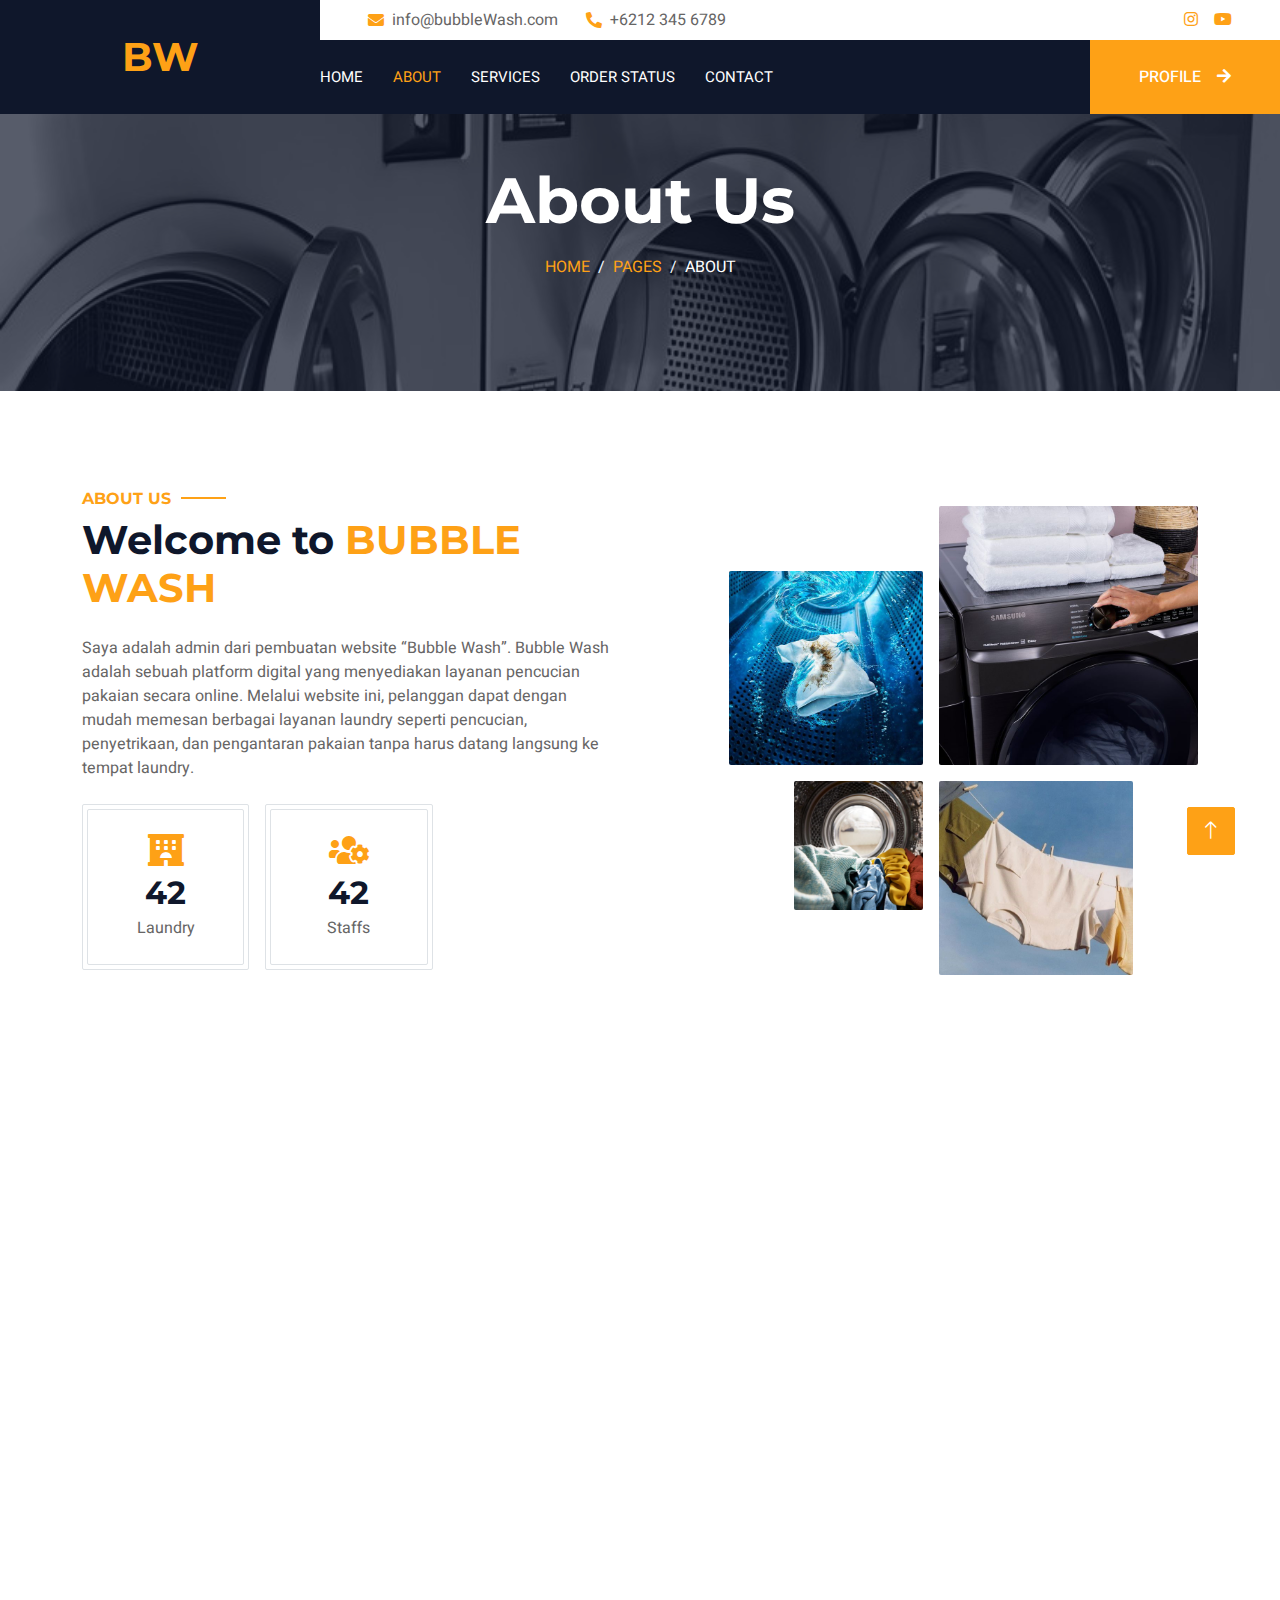
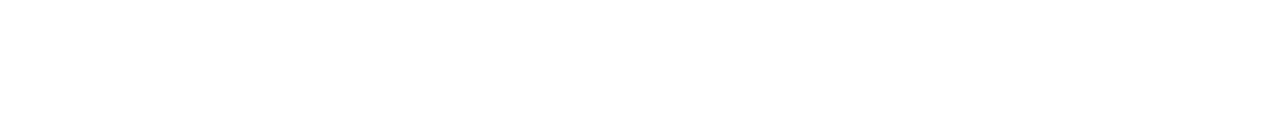
<file: about.html>
<!DOCTYPE html>
<html lang="en">

<head>
    <meta charset="utf-8">
    <title>Bubble Wash</title>
    <meta content="width=device-width, initial-scale=1.0" name="viewport">
    <meta content="" name="keywords">
    <meta content="" name="description">

    <!-- Favicon -->
    <link href="img/favicon.ico" rel="icon">

    <!-- Google Web Fonts -->
    <link rel="preconnect" href="https://fonts.googleapis.com">
    <link rel="preconnect" href="https://fonts.gstatic.com" crossorigin>
    <link href="https://fonts.googleapis.com/css2?family=Heebo:wght@400;500;600;700&family=Montserrat:wght@400;500;600;700&display=swap" rel="stylesheet">  

    <!-- Icon Font Stylesheet -->
    <link href="https://cdnjs.cloudflare.com/ajax/libs/font-awesome/5.10.0/css/all.min.css" rel="stylesheet">
    <link href="https://cdn.jsdelivr.net/npm/bootstrap-icons@1.4.1/font/bootstrap-icons.css" rel="stylesheet">

    <!-- Libraries Stylesheet -->
    <link href="lib/animate/animate.min.css" rel="stylesheet">
    <link href="lib/owlcarousel/assets/owl.carousel.min.css" rel="stylesheet">
    <link href="lib/tempusdominus/css/tempusdominus-bootstrap-4.min.css" rel="stylesheet" />

    <!-- Customized Bootstrap Stylesheet -->
    <link href="css/bootstrap.min.css" rel="stylesheet">

    <!-- Template Stylesheet -->
    <link href="css/style.css" rel="stylesheet">
</head>

<body>
    <div class="container-xxl bg-white p-0">
        <!-- Spinner Start -->
        <div id="spinner" class="show bg-white position-fixed translate-middle w-100 vh-100 top-50 start-50 d-flex align-items-center justify-content-center">
            <div class="spinner-border text-primary" style="width: 3rem; height: 3rem;" role="status">
                <span class="sr-only">Loading...</span>
            </div>
        </div>
        <!-- Spinner End -->

       <!-- Header Start -->
       <div class="container-fluid bg-dark px-0">
        <div class="row gx-0">
            <div class="col-lg-3 bg-dark d-none d-lg-block">
                <a href="index.html" class="navbar-brand w-100 h-100 m-0 p-0 d-flex align-items-center justify-content-center">
                    <h1 class="m-0 text-primary text-uppercase">BW</h1>
                </a>
            </div>
            <div class="col-lg-9">
                <div class="row gx-0 bg-white d-none d-lg-flex">
                    <div class="col-lg-7 px-5 text-start">
                        <div class="h-100 d-inline-flex align-items-center py-2 me-4">
                            <i class="fa fa-envelope text-primary me-2"></i>
                            <p class="mb-0">info@bubbleWash.com</p>
                        </div>
                        <div class="h-100 d-inline-flex align-items-center py-2">
                            <i class="fa fa-phone-alt text-primary me-2"></i>
                            <p class="mb-0">+6212 345 6789</p>
                        </div>
                    </div>
                    <div class="col-lg-5 px-5 text-end">
                        <div class="d-inline-flex align-items-center py-2">
                            <!-- <a class="me-3" href=""><i class="fab fa-facebook-f"></i></a>
                            <a class="me-3" href=""><i class="fab fa-twitter"></i></a>
                            <a class="me-3" href=""><i class="fab fa-linkedin-in"></i></a> -->
                            <a class="me-3" href=""><i class="fab fa-instagram"></i></a>
                            <a class="" href=""><i class="fab fa-youtube"></i></a>
                        </div>
                    </div>
                </div>
                <nav class="navbar navbar-expand-lg bg-dark navbar-dark p-3 p-lg-0">
                    <a href="index.html" class="navbar-brand d-block d-lg-none">
                        <h1 class="m-0 text-primary text-uppercase">Bubble Wash</h1>
                    </a>
                    <button type="button" class="navbar-toggler" data-bs-toggle="collapse" data-bs-target="#navbarCollapse">
                        <span class="navbar-toggler-icon"></span>
                    </button>
                    <div class="collapse navbar-collapse justify-content-between" id="navbarCollapse">
                        <div class="navbar-nav mr-auto py-0">
                            <a href="index.html" class="nav-item nav-link">Home</a>
                            <a href="about.html" class="nav-item nav-link active">About</a>
                            <!-- <a href="service.html" class="nav-item nav-link">Services</a> -->
                            <a href="room.html" class="nav-item nav-link">Services</a>
                            <a href="status.html" class="nav-item nav-link">Order Status</a>
                            <!-- <div class="nav-item dropdown">
                                <a href="#" class="nav-link dropdown-toggle" data-bs-toggle="dropdown">Pages</a>
                                <div class="dropdown-menu rounded-0 m-0">
                                    <a href="booking.html" class="dropdown-item">Booking</a>
                                    <a href="status.html" class="dropdown-item">Order Status</a>
                                </div>
                            </div> -->
                            <a href="contact.html" class="nav-item nav-link">Contact</a>
                        </div>
                        <a href="https://htmlcodex.com/hotel-html-template-pro" class="btn btn-primary rounded-0 py-4 px-md-5 d-none d-lg-block">Profile<i class="fa fa-arrow-right ms-3"></i></a>
                    </div>
                </nav>
            </div>
        </div>
    </div>
    <!-- Header End -->


        <!-- Page Header Start -->
        <div class="container-fluid page-header mb-5 p-0" style="background-image: url(img/carousel-2.jpeg);">
            <div class="container-fluid page-header-inner py-5">
                <div class="container text-center pb-5">
                    <h1 class="display-3 text-white mb-3 animated slideInDown">About Us</h1>
                    <nav aria-label="breadcrumb">
                        <ol class="breadcrumb justify-content-center text-uppercase">
                            <li class="breadcrumb-item"><a href="#">Home</a></li>
                            <li class="breadcrumb-item"><a href="#">Pages</a></li>
                            <li class="breadcrumb-item text-white active" aria-current="page">About</li>
                        </ol>
                    </nav>
                </div>
            </div>
        </div>
        <!-- Page Header End -->


        <!-- Booking Start -->
        <!-- <div class="container-fluid booking pb-5 wow fadeIn" data-wow-delay="0.1s">
            <div class="container">
                <div class="bg-white shadow" style="padding: 35px;">
                    <div class="row g-2">
                        <div class="col-md-10">
                            <div class="row g-2">
                                <div class="col-md-3">
                                    <div class="date" id="date1" data-target-input="nearest">
                                        <input type="text" class="form-control datetimepicker-input"
                                            placeholder="Check in" data-target="#date1" data-toggle="datetimepicker" />
                                    </div>
                                </div>
                                <div class="col-md-3">
                                    <div class="date" id="date2" data-target-input="nearest">
                                        <input type="text" class="form-control datetimepicker-input" placeholder="Check out" data-target="#date2" data-toggle="datetimepicker"/>
                                    </div>
                                </div>
                                <div class="col-md-3">
                                    <select class="form-select">
                                        <option selected>Adult</option>
                                        <option value="1">Adult 1</option>
                                        <option value="2">Adult 2</option>
                                        <option value="3">Adult 3</option>
                                    </select>
                                </div>
                                <div class="col-md-3">
                                    <select class="form-select">
                                        <option selected>Child</option>
                                        <option value="1">Child 1</option>
                                        <option value="2">Child 2</option>
                                        <option value="3">Child 3</option>
                                    </select>
                                </div>
                            </div>
                        </div>
                        <div class="col-md-2">
                            <button class="btn btn-primary w-100">Submit</button>
                        </div>
                    </div>
                </div>
            </div>
        </div> -->
        <!-- Booking End -->


        <!-- About Start -->
        <div class="container-xxl py-5">
            <div class="container">
                <div class="row g-5 align-items-center">
                    <div class="col-lg-6">
                        <h6 class="section-title text-start text-primary text-uppercase">About Us</h6>
                        <h1 class="mb-4">Welcome to <span class="text-primary text-uppercase">Bubble Wash</span></h1>
                        <p class="mb-4">Saya adalah admin dari pembuatan website “Bubble Wash”. 
                            Bubble Wash adalah sebuah platform digital yang menyediakan layanan pencucian pakaian secara online. 
                            Melalui website ini, pelanggan dapat dengan mudah memesan berbagai layanan laundry seperti 
                            pencucian, penyetrikaan, dan pengantaran pakaian tanpa harus datang langsung ke tempat laundry.</p>
                        <div class="row g-3 pb-4">
                            <div class="col-sm-4 wow fadeIn" data-wow-delay="0.1s">
                                <div class="border rounded p-1">
                                    <div class="border rounded text-center p-4">
                                        <i class="fa fa-hotel fa-2x text-primary mb-2"></i>
                                        <h2 class="mb-1" data-toggle="counter-up">123</h2>
                                        <p class="mb-0">Laundry</p>
                                    </div>
                                </div>
                            </div>
                            <div class="col-sm-4 wow fadeIn" data-wow-delay="0.3s">
                                <div class="border rounded p-1">
                                    <div class="border rounded text-center p-4">
                                        <i class="fa fa-users-cog fa-2x text-primary mb-2"></i>
                                        <h2 class="mb-1" data-toggle="counter-up">123</h2>
                                        <p class="mb-0">Staffs</p>
                                    </div>
                                </div>
                            </div>
                            <!-- <div class="col-sm-4 wow fadeIn" data-wow-delay="0.5s">
                                <div class="border rounded p-1">
                                    <div class="border rounded text-center p-4">
                                        <i class="fa fa-users fa-2x text-primary mb-2"></i>
                                        <h2 class="mb-1" data-toggle="counter-up">1234</h2>
                                        <p class="mb-0">Clients</p>
                                    </div>
                                </div>
                            </div> -->
                        </div>
                        <!-- <a class="btn btn-primary py-3 px-5 mt-2" href="">Explore More</a> -->
                    </div>
                    <div class="col-lg-6">
                        <div class="row g-3">
                            <div class="col-6 text-end">
                                <img class="img-fluid rounded w-75 wow zoomIn" data-wow-delay="0.1s" src="img/about-1.jpeg" style="margin-top: 25%;">
                            </div>
                            <div class="col-6 text-start">
                                <img class="img-fluid rounded w-100 wow zoomIn" data-wow-delay="0.3s" src="img/about-3.jpeg">
                            </div>
                            <div class="col-6 text-end">
                                <img class="img-fluid rounded w-50 wow zoomIn" data-wow-delay="0.5s" src="img/about-2.jpeg">
                            </div>
                            <div class="col-6 text-start">
                                <img class="img-fluid rounded w-75 wow zoomIn" data-wow-delay="0.7s" src="img/about-4.jpeg">
                            </div>
                        </div>
                    </div>
                </div>
            </div>
        </div>
        <!-- About End -->


        <!-- Team Start -->
        <!-- <div class="container-xxl py-5">
            <div class="container">
                <div class="text-center wow fadeInUp" data-wow-delay="0.1s">
                    <h6 class="section-title text-center text-primary text-uppercase">Our Team</h6>
                    <h1 class="mb-5">Explore Our <span class="text-primary text-uppercase">Staffs</span></h1>
                </div>
                <div class="row g-4">
                    <div class="col-lg-3 col-md-6 wow fadeInUp" data-wow-delay="0.1s">
                        <div class="rounded shadow overflow-hidden">
                            <div class="position-relative">
                                <img class="img-fluid" src="img/team-1.jpg" alt="">
                                <div class="position-absolute start-50 top-100 translate-middle d-flex align-items-center">
                                    <a class="btn btn-square btn-primary mx-1" href=""><i class="fab fa-facebook-f"></i></a>
                                    <a class="btn btn-square btn-primary mx-1" href=""><i class="fab fa-twitter"></i></a>
                                    <a class="btn btn-square btn-primary mx-1" href=""><i class="fab fa-instagram"></i></a>
                                </div>
                            </div>
                            <div class="text-center p-4 mt-3">
                                <h5 class="fw-bold mb-0">Full Name</h5>
                                <small>Designation</small>
                            </div>
                        </div>
                    </div>
                    <div class="col-lg-3 col-md-6 wow fadeInUp" data-wow-delay="0.3s">
                        <div class="rounded shadow overflow-hidden">
                            <div class="position-relative">
                                <img class="img-fluid" src="img/team-2.jpg" alt="">
                                <div class="position-absolute start-50 top-100 translate-middle d-flex align-items-center">
                                    <a class="btn btn-square btn-primary mx-1" href=""><i class="fab fa-facebook-f"></i></a>
                                    <a class="btn btn-square btn-primary mx-1" href=""><i class="fab fa-twitter"></i></a>
                                    <a class="btn btn-square btn-primary mx-1" href=""><i class="fab fa-instagram"></i></a>
                                </div>
                            </div>
                            <div class="text-center p-4 mt-3">
                                <h5 class="fw-bold mb-0">Full Name</h5>
                                <small>Designation</small>
                            </div>
                        </div>
                    </div>
                    <div class="col-lg-3 col-md-6 wow fadeInUp" data-wow-delay="0.5s">
                        <div class="rounded shadow overflow-hidden">
                            <div class="position-relative">
                                <img class="img-fluid" src="img/team-3.jpg" alt="">
                                <div class="position-absolute start-50 top-100 translate-middle d-flex align-items-center">
                                    <a class="btn btn-square btn-primary mx-1" href=""><i class="fab fa-facebook-f"></i></a>
                                    <a class="btn btn-square btn-primary mx-1" href=""><i class="fab fa-twitter"></i></a>
                                    <a class="btn btn-square btn-primary mx-1" href=""><i class="fab fa-instagram"></i></a>
                                </div>
                            </div>
                            <div class="text-center p-4 mt-3">
                                <h5 class="fw-bold mb-0">Full Name</h5>
                                <small>Designation</small>
                            </div>
                        </div>
                    </div>
                    <div class="col-lg-3 col-md-6 wow fadeInUp" data-wow-delay="0.7s">
                        <div class="rounded shadow overflow-hidden">
                            <div class="position-relative">
                                <img class="img-fluid" src="img/team-4.jpg" alt="">
                                <div class="position-absolute start-50 top-100 translate-middle d-flex align-items-center">
                                    <a class="btn btn-square btn-primary mx-1" href=""><i class="fab fa-facebook-f"></i></a>
                                    <a class="btn btn-square btn-primary mx-1" href=""><i class="fab fa-twitter"></i></a>
                                    <a class="btn btn-square btn-primary mx-1" href=""><i class="fab fa-instagram"></i></a>
                                </div>
                            </div>
                            <div class="text-center p-4 mt-3">
                                <h5 class="fw-bold mb-0">Full Name</h5>
                                <small>Designation</small>
                            </div>
                        </div>
                    </div>
                </div>
            </div>
        </div> -->
        <!-- Team End -->


        <!-- Newsletter Start -->
        <div class="container newsletter mt-5 wow fadeIn" data-wow-delay="0.1s">
            <div class="row justify-content-center">
                <div class="col-lg-10 border rounded p-1">
                    <div class="border rounded text-center p-1">
                        <div class="bg-white rounded text-center p-5">
                            <h4 class="mb-4">Subscribe Our <span class="text-primary text-uppercase">Newsletter</span></h4>
                            <div class="position-relative mx-auto" style="max-width: 400px;">
                                <input class="form-control w-100 py-3 ps-4 pe-5" type="text" placeholder="Enter your email">
                                <button type="button" class="btn btn-primary py-2 px-3 position-absolute top-0 end-0 mt-2 me-2">Submit</button>
                            </div>
                        </div>
                    </div>
                </div>
            </div>
        </div>
        <!-- Newsletter Start -->
        

        <!-- Footer Start -->
        <div class="container-fluid bg-dark text-light footer wow fadeIn" data-wow-delay="0.1s">
            <div class="container pb-5">
                <div class="row g-5">
                    <div class="col-md-6 col-lg-4">
                        <div class="bg-primary rounded p-4">
                            <a href="index.html"><h1 class="text-white text-uppercase mb-3">Laundry</h1></a>
                            <p class="text-white mb-0">
								Website ini menyediakan berbagai layanan mengenai layanan laundry serta layanan penjemputan dan pengantaran
							</p>
                        </div>
                    </div>
                    <div class="col-md-6 col-lg-3">
                        <h6 class="section-title text-start text-primary text-uppercase mb-4">Contact</h6>
                        <p class="mb-2"><i class="fa fa-map-marker-alt me-3"></i>123 Street, Malang, Indonesia</p>
                        <p class="mb-2"><i class="fa fa-phone-alt me-3"></i>+012 345 67890</p>
                        <p class="mb-2"><i class="fa fa-envelope me-3"></i>info@bubblewash.com</p>
                        <div class="d-flex pt-2">
                            <a class="btn btn-outline-light btn-social" href=""><i class="fab fa-twitter"></i></a>
                            <a class="btn btn-outline-light btn-social" href=""><i class="fab fa-facebook-f"></i></a>
                            <a class="btn btn-outline-light btn-social" href=""><i class="fab fa-youtube"></i></a>
                            <a class="btn btn-outline-light btn-social" href=""><i class="fab fa-linkedin-in"></i></a>
                        </div>
                    </div>
                    <div class="col-lg-5 col-md-12">
                        <div class="row gy-5 g-4">
                            <div class="col-md-6">
                                <h6 class="section-title text-start text-primary text-uppercase mb-4">Company</h6>
                                <a class="btn btn-link" href="about.html">About Us</a>
                                <a class="btn btn-link" href="room.html">Services</a>
                                <a class="btn btn-link" href="booking.html">Booking</a>
                                <a class="btn btn-link" href="status.html">Order Status</a>
                            </div>
                            <div class="col-md-6">
                                <h6 class="section-title text-start text-primary text-uppercase mb-4">Services</h6>
                                <a class="btn btn-link" href="service.html">Cuci Basah</a>
                                <a class="btn btn-link" href="service.html">Cuci Kering</a>
                                <a class="btn btn-link" href="service.html">Setrika Saja</a>
                                <a class="btn btn-link" href="service.html">Cuci Kering Stika</a>
                                <a class="btn btn-link" href="service.html">Dry Cleaning</a>
                                <a class="btn btn-link" href="service.html">Karpet</a>
                            </div>
                        </div>
                    </div>
                </div>
            </div>
            <div class="container">
                <div class="copyright">
                    <div class="row">
                        <div class="col-md-6 text-center text-md-start mb-3 mb-md-0">
                            &copy; <a class="border-bottom" href="#">Your Site Name</a>, All Right Reserved. 
							
							<!--/*** This template is free as long as you keep the footer author’s credit link/attribution link/backlink. If you'd like to use the template without the footer author’s credit link/attribution link/backlink, you can purchase the Credit Removal License from "https://htmlcodex.com/credit-removal". Thank you for your support. ***/-->
							Designed By <a class="border-bottom" href="https://htmlcodex.com">HTML Codex</a>
                        </div>
                        <div class="col-md-6 text-center text-md-end">
                            <div class="footer-menu">
                                <a href="">Home</a>
                                <a href="">Cookies</a>
                                <a href="">Help</a>
                                <a href="">FQAs</a>
                            </div>
                        </div>
                    </div>
                </div>
            </div>
        </div>
        <!-- Footer End -->


        <!-- Back to Top -->
        <a href="#" class="btn btn-lg btn-primary btn-lg-square back-to-top"><i class="bi bi-arrow-up"></i></a>
    </div>

    <!-- JavaScript Libraries -->
    <script src="https://code.jquery.com/jquery-3.4.1.min.js"></script>
    <script src="https://cdn.jsdelivr.net/npm/bootstrap@5.0.0/dist/js/bootstrap.bundle.min.js"></script>
    <script src="lib/wow/wow.min.js"></script>
    <script src="lib/easing/easing.min.js"></script>
    <script src="lib/waypoints/waypoints.min.js"></script>
    <script src="lib/counterup/counterup.min.js"></script>
    <script src="lib/owlcarousel/owl.carousel.min.js"></script>
    <script src="lib/tempusdominus/js/moment.min.js"></script>
    <script src="lib/tempusdominus/js/moment-timezone.min.js"></script>
    <script src="lib/tempusdominus/js/tempusdominus-bootstrap-4.min.js"></script>

    <!-- Template Javascript -->
    <script src="js/main.js"></script>
</body>

</html>
</file>
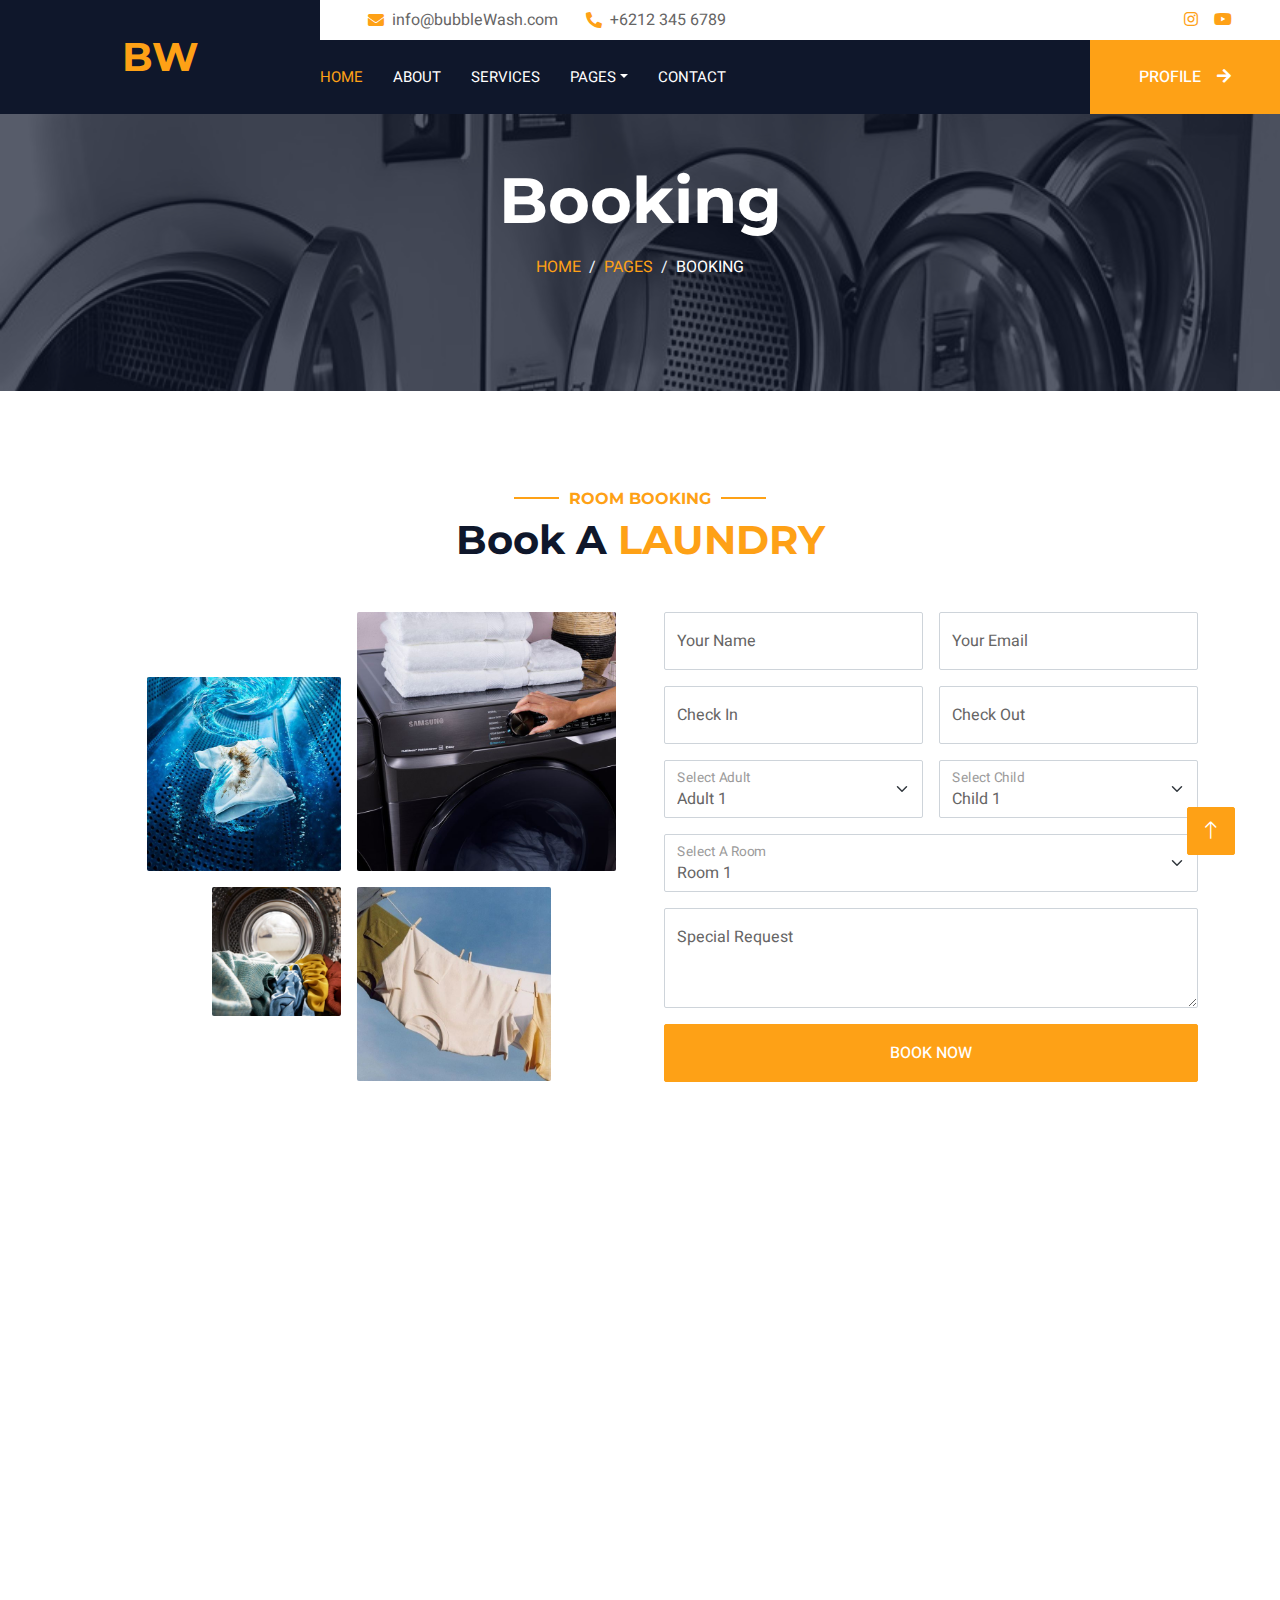
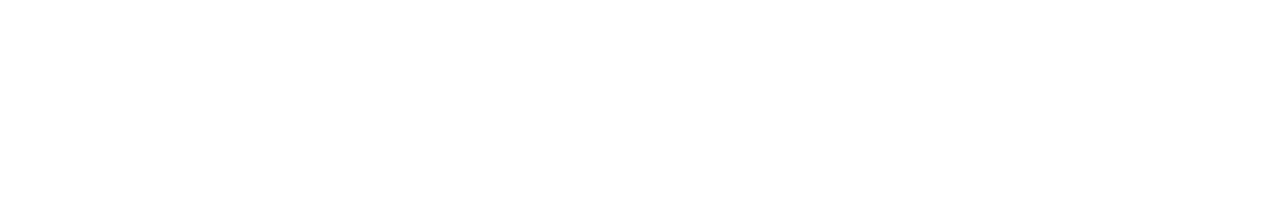
<file: booking.html>
<!DOCTYPE html>
<html lang="en">

<head>
    <meta charset="utf-8">
    <title>Bubble Wash</title>
    <meta content="width=device-width, initial-scale=1.0" name="viewport">
    <meta content="" name="keywords">
    <meta content="" name="description">

    <!-- Favicon -->
    <link href="img/favicon.ico" rel="icon">

    <!-- Google Web Fonts -->
    <link rel="preconnect" href="https://fonts.googleapis.com">
    <link rel="preconnect" href="https://fonts.gstatic.com" crossorigin>
    <link href="https://fonts.googleapis.com/css2?family=Heebo:wght@400;500;600;700&family=Montserrat:wght@400;500;600;700&display=swap" rel="stylesheet">  

    <!-- Icon Font Stylesheet -->
    <link href="https://cdnjs.cloudflare.com/ajax/libs/font-awesome/5.10.0/css/all.min.css" rel="stylesheet">
    <link href="https://cdn.jsdelivr.net/npm/bootstrap-icons@1.4.1/font/bootstrap-icons.css" rel="stylesheet">

    <!-- Libraries Stylesheet -->
    <link href="lib/animate/animate.min.css" rel="stylesheet">
    <link href="lib/owlcarousel/assets/owl.carousel.min.css" rel="stylesheet">
    <link href="lib/tempusdominus/css/tempusdominus-bootstrap-4.min.css" rel="stylesheet" />

    <!-- Customized Bootstrap Stylesheet -->
    <link href="css/bootstrap.min.css" rel="stylesheet">

    <!-- Template Stylesheet -->
    <link href="css/style.css" rel="stylesheet">
</head>

<body>
    <div class="container-xxl bg-white p-0">
        <!-- Spinner Start -->
        <div id="spinner" class="show bg-white position-fixed translate-middle w-100 vh-100 top-50 start-50 d-flex align-items-center justify-content-center">
            <div class="spinner-border text-primary" style="width: 3rem; height: 3rem;" role="status">
                <span class="sr-only">Loading...</span>
            </div>
        </div>
        <!-- Spinner End -->

        <!-- Header Start -->
        <div class="container-fluid bg-dark px-0">
            <div class="row gx-0">
                <div class="col-lg-3 bg-dark d-none d-lg-block">
                    <a href="index.html" class="navbar-brand w-100 h-100 m-0 p-0 d-flex align-items-center justify-content-center">
                        <h1 class="m-0 text-primary text-uppercase">BW</h1>
                    </a>
                </div>
                <div class="col-lg-9">
                    <div class="row gx-0 bg-white d-none d-lg-flex">
                        <div class="col-lg-7 px-5 text-start">
                            <div class="h-100 d-inline-flex align-items-center py-2 me-4">
                                <i class="fa fa-envelope text-primary me-2"></i>
                                <p class="mb-0">info@bubbleWash.com</p>
                            </div>
                            <div class="h-100 d-inline-flex align-items-center py-2">
                                <i class="fa fa-phone-alt text-primary me-2"></i>
                                <p class="mb-0">+6212 345 6789</p>
                            </div>
                        </div>
                        <div class="col-lg-5 px-5 text-end">
                            <div class="d-inline-flex align-items-center py-2">
                                <!-- <a class="me-3" href=""><i class="fab fa-facebook-f"></i></a>
                                <a class="me-3" href=""><i class="fab fa-twitter"></i></a>
                                <a class="me-3" href=""><i class="fab fa-linkedin-in"></i></a> -->
                                <a class="me-3" href=""><i class="fab fa-instagram"></i></a>
                                <a class="" href=""><i class="fab fa-youtube"></i></a>
                            </div>
                        </div>
                    </div>
                    <nav class="navbar navbar-expand-lg bg-dark navbar-dark p-3 p-lg-0">
                        <a href="index.html" class="navbar-brand d-block d-lg-none">
                            <h1 class="m-0 text-primary text-uppercase">Bubble Wash</h1>
                        </a>
                        <button type="button" class="navbar-toggler" data-bs-toggle="collapse" data-bs-target="#navbarCollapse">
                            <span class="navbar-toggler-icon"></span>
                        </button>
                        <div class="collapse navbar-collapse justify-content-between" id="navbarCollapse">
                            <div class="navbar-nav mr-auto py-0">
                                <a href="index.html" class="nav-item nav-link active">Home</a>
                                <a href="about.html" class="nav-item nav-link">About</a>
                                <!-- <a href="service.html" class="nav-item nav-link">Services</a> -->
                                <a href="room.html" class="nav-item nav-link">Services</a>
                                <div class="nav-item dropdown">
                                    <a href="#" class="nav-link dropdown-toggle" data-bs-toggle="dropdown">Pages</a>
                                    <div class="dropdown-menu rounded-0 m-0">
                                        <a href="booking.html" class="dropdown-item">Booking</a>
                                        <a href="status.html" class="dropdown-item">Order Status</a>
                                        <!-- <a href="testimonial.html" class="dropdown-item">Testimonial</a> -->
                                    </div>
                                </div>
                                <a href="contact.html" class="nav-item nav-link">Contact</a>
                            </div>
                            <a href="https://htmlcodex.com/hotel-html-template-pro" class="btn btn-primary rounded-0 py-4 px-md-5 d-none d-lg-block">Profile<i class="fa fa-arrow-right ms-3"></i></a>
                        </div>
                    </nav>
                </div>
            </div>
        </div>
        <!-- Header End -->



        <!-- Page Header Start -->
        <div class="container-fluid page-header mb-5 p-0" style="background-image: url(img/carousel-2.jpeg);">
            <div class="container-fluid page-header-inner py-5">
                <div class="container text-center pb-5">
                    <h1 class="display-3 text-white mb-3 animated slideInDown">Booking</h1>
                    <nav aria-label="breadcrumb">
                        <ol class="breadcrumb justify-content-center text-uppercase">
                            <li class="breadcrumb-item"><a href="#">Home</a></li>
                            <li class="breadcrumb-item"><a href="#">Pages</a></li>
                            <li class="breadcrumb-item text-white active" aria-current="page">Booking</li>
                        </ol>
                    </nav>
                </div>
            </div>
        </div>
        <!-- Page Header End -->


        <!-- Booking Start -->
        <!-- <div class="container-fluid booking pb-5 wow fadeIn" data-wow-delay="0.1s">
            <div class="container">
                <div class="bg-white shadow" style="padding: 35px;">
                    <div class="row g-2">
                        <div class="col-md-10">
                            <div class="row g-2">
                                <div class="col-md-3">
                                    <div class="date" id="date1" data-target-input="nearest">
                                        <input type="text" class="form-control datetimepicker-input"
                                            placeholder="Check in" data-target="#date1" data-toggle="datetimepicker" />
                                    </div>
                                </div>
                                <div class="col-md-3">
                                    <div class="date" id="date2" data-target-input="nearest">
                                        <input type="text" class="form-control datetimepicker-input" placeholder="Check out" data-target="#date2" data-toggle="datetimepicker"/>
                                    </div>
                                </div>
                                <div class="col-md-3">
                                    <select class="form-select">
                                        <option selected>Adult</option>
                                        <option value="1">Adult 1</option>
                                        <option value="2">Adult 2</option>
                                        <option value="3">Adult 3</option>
                                    </select>
                                </div>
                                <div class="col-md-3">
                                    <select class="form-select">
                                        <option selected>Child</option>
                                        <option value="1">Child 1</option>
                                        <option value="2">Child 2</option>
                                        <option value="3">Child 3</option>
                                    </select>
                                </div>
                            </div>
                        </div>
                        <div class="col-md-2">
                            <button class="btn btn-primary w-100">Submit</button>
                        </div>
                    </div>
                </div>
            </div>
        </div> -->
        <!-- Booking End -->


        <!-- Booking Start -->
        <div class="container-xxl py-5">
            <div class="container">
                <div class="text-center wow fadeInUp" data-wow-delay="0.1s">
                    <h6 class="section-title text-center text-primary text-uppercase">Room Booking</h6>
                    <h1 class="mb-5">Book A <span class="text-primary text-uppercase">Laundry</span></h1>
                </div>
                <div class="row g-5">
                    <div class="col-lg-6">
                        <div class="row g-3">
                            <div class="col-6 text-end">
                                <img class="img-fluid rounded w-75 wow zoomIn" data-wow-delay="0.1s" src="img/about-1.jpeg" style="margin-top: 25%;">
                            </div>
                            <div class="col-6 text-start">
                                <img class="img-fluid rounded w-100 wow zoomIn" data-wow-delay="0.3s" src="img/about-3.jpeg">
                            </div>
                            <div class="col-6 text-end">
                                <img class="img-fluid rounded w-50 wow zoomIn" data-wow-delay="0.5s" src="img/about-2.jpeg">
                            </div>
                            <div class="col-6 text-start">
                                <img class="img-fluid rounded w-75 wow zoomIn" data-wow-delay="0.7s" src="img/about-4.jpeg">
                            </div>
                        </div>
                    </div>
                    <div class="col-lg-6">
                        <div class="wow fadeInUp" data-wow-delay="0.2s">
                            <form>
                                <div class="row g-3">
                                    <div class="col-md-6">
                                        <div class="form-floating">
                                            <input type="text" class="form-control" id="name" placeholder="Your Name">
                                            <label for="name">Your Name</label>
                                        </div>
                                    </div>
                                    <div class="col-md-6">
                                        <div class="form-floating">
                                            <input type="email" class="form-control" id="email" placeholder="Your Email">
                                            <label for="email">Your Email</label>
                                        </div>
                                    </div>
                                    <div class="col-md-6">
                                        <div class="form-floating date" id="date3" data-target-input="nearest">
                                            <input type="text" class="form-control datetimepicker-input" id="checkin" placeholder="Check In" data-target="#date3" data-toggle="datetimepicker" />
                                            <label for="checkin">Check In</label>
                                        </div>
                                    </div>
                                    <div class="col-md-6">
                                        <div class="form-floating date" id="date4" data-target-input="nearest">
                                            <input type="text" class="form-control datetimepicker-input" id="checkout" placeholder="Check Out" data-target="#date4" data-toggle="datetimepicker" />
                                            <label for="checkout">Check Out</label>
                                        </div>
                                    </div>
                                    <div class="col-md-6">
                                        <div class="form-floating">
                                            <select class="form-select" id="select1">
                                              <option value="1">Adult 1</option>
                                              <option value="2">Adult 2</option>
                                              <option value="3">Adult 3</option>
                                            </select>
                                            <label for="select1">Select Adult</label>
                                          </div>
                                    </div>
                                    <div class="col-md-6">
                                        <div class="form-floating">
                                            <select class="form-select" id="select2">
                                              <option value="1">Child 1</option>
                                              <option value="2">Child 2</option>
                                              <option value="3">Child 3</option>
                                            </select>
                                            <label for="select2">Select Child</label>
                                          </div>
                                    </div>
                                    <div class="col-12">
                                        <div class="form-floating">
                                            <select class="form-select" id="select3">
                                              <option value="1">Room 1</option>
                                              <option value="2">Room 2</option>
                                              <option value="3">Room 3</option>
                                            </select>
                                            <label for="select3">Select A Room</label>
                                          </div>
                                    </div>
                                    <div class="col-12">
                                        <div class="form-floating">
                                            <textarea class="form-control" placeholder="Special Request" id="message" style="height: 100px"></textarea>
                                            <label for="message">Special Request</label>
                                        </div>
                                    </div>
                                    <div class="col-12">
                                        <button class="btn btn-primary w-100 py-3" type="submit">Book Now</button>
                                    </div>
                                </div>
                            </form>
                        </div>
                    </div>
                </div>
            </div>
        </div>
        <!-- Booking End -->


        <!-- Newsletter Start -->
        <div class="container newsletter mt-5 wow fadeIn" data-wow-delay="0.1s">
            <div class="row justify-content-center">
                <div class="col-lg-10 border rounded p-1">
                    <div class="border rounded text-center p-1">
                        <div class="bg-white rounded text-center p-5">
                            <h4 class="mb-4">Subscribe Our <span class="text-primary text-uppercase">Newsletter</span></h4>
                            <div class="position-relative mx-auto" style="max-width: 400px;">
                                <input class="form-control w-100 py-3 ps-4 pe-5" type="text" placeholder="Enter your email">
                                <button type="button" class="btn btn-primary py-2 px-3 position-absolute top-0 end-0 mt-2 me-2">Submit</button>
                            </div>
                        </div>
                    </div>
                </div>
            </div>
        </div>
        <!-- Newsletter Start -->
        

       <!-- Footer Start -->
       <div class="container-fluid bg-dark text-light footer wow fadeIn" data-wow-delay="0.1s">
        <div class="container pb-5">
            <div class="row g-5">
                <div class="col-md-6 col-lg-4">
                    <div class="bg-primary rounded p-4">
                        <a href="index.html"><h1 class="text-white text-uppercase mb-3">Laundry</h1></a>
                        <p class="text-white mb-0">
                            Website ini menyediakan berbagai layanan mengenai layanan laundry serta layanan penjemputan dan pengantaran
                        </p>
                    </div>
                </div>
                <div class="col-md-6 col-lg-3">
                    <h6 class="section-title text-start text-primary text-uppercase mb-4">Contact</h6>
                    <p class="mb-2"><i class="fa fa-map-marker-alt me-3"></i>123 Street, Malang, Indonesia</p>
                    <p class="mb-2"><i class="fa fa-phone-alt me-3"></i>+012 345 67890</p>
                    <p class="mb-2"><i class="fa fa-envelope me-3"></i>info@bubblewash.com</p>
                    <div class="d-flex pt-2">
                        <a class="btn btn-outline-light btn-social" href=""><i class="fab fa-twitter"></i></a>
                        <a class="btn btn-outline-light btn-social" href=""><i class="fab fa-facebook-f"></i></a>
                        <a class="btn btn-outline-light btn-social" href=""><i class="fab fa-youtube"></i></a>
                        <a class="btn btn-outline-light btn-social" href=""><i class="fab fa-linkedin-in"></i></a>
                    </div>
                </div>
                <div class="col-lg-5 col-md-12">
                    <div class="row gy-5 g-4">
                        <div class="col-md-6">
                            <h6 class="section-title text-start text-primary text-uppercase mb-4">Company</h6>
                            <a class="btn btn-link" href="about.html">About Us</a>
                            <a class="btn btn-link" href="room.html">Services</a>
                            <a class="btn btn-link" href="booking.html">Booking</a>
                            <a class="btn btn-link" href="status.html">Order Status</a>
                        </div>
                        <div class="col-md-6">
                            <h6 class="section-title text-start text-primary text-uppercase mb-4">Services</h6>
                            <a class="btn btn-link" href="service.html">Cuci Basah</a>
                            <a class="btn btn-link" href="service.html">Cuci Kering</a>
                            <a class="btn btn-link" href="service.html">Setrika Saja</a>
                            <a class="btn btn-link" href="service.html">Cuci Kering Stika</a>
                            <a class="btn btn-link" href="service.html">Dry Cleaning</a>
                            <a class="btn btn-link" href="service.html">Karpet</a>
                        </div>
                    </div>
                </div>
            </div>
        </div>
        <div class="container">
            <div class="copyright">
                <div class="row">
                    <div class="col-md-6 text-center text-md-start mb-3 mb-md-0">
                        &copy; <a class="border-bottom" href="#">Your Site Name</a>, All Right Reserved. 
                        
                        <!--/*** This template is free as long as you keep the footer author’s credit link/attribution link/backlink. If you'd like to use the template without the footer author’s credit link/attribution link/backlink, you can purchase the Credit Removal License from "https://htmlcodex.com/credit-removal". Thank you for your support. ***/-->
                        Designed By <a class="border-bottom" href="https://htmlcodex.com">HTML Codex</a>
                    </div>
                    <div class="col-md-6 text-center text-md-end">
                        <div class="footer-menu">
                            <a href="">Home</a>
                            <a href="">Cookies</a>
                            <a href="">Help</a>
                            <a href="">FQAs</a>
                        </div>
                    </div>
                </div>
            </div>
        </div>
    </div>
    <!-- Footer End -->


        <!-- Back to Top -->
        <a href="#" class="btn btn-lg btn-primary btn-lg-square back-to-top"><i class="bi bi-arrow-up"></i></a>
    </div>

    <!-- JavaScript Libraries -->
    <script src="https://code.jquery.com/jquery-3.4.1.min.js"></script>
    <script src="https://cdn.jsdelivr.net/npm/bootstrap@5.0.0/dist/js/bootstrap.bundle.min.js"></script>
    <script src="lib/wow/wow.min.js"></script>
    <script src="lib/easing/easing.min.js"></script>
    <script src="lib/waypoints/waypoints.min.js"></script>
    <script src="lib/counterup/counterup.min.js"></script>
    <script src="lib/owlcarousel/owl.carousel.min.js"></script>
    <script src="lib/tempusdominus/js/moment.min.js"></script>
    <script src="lib/tempusdominus/js/moment-timezone.min.js"></script>
    <script src="lib/tempusdominus/js/tempusdominus-bootstrap-4.min.js"></script>

    <!-- Template Javascript -->
    <script src="js/main.js"></script>
</body>

</html>
</file>
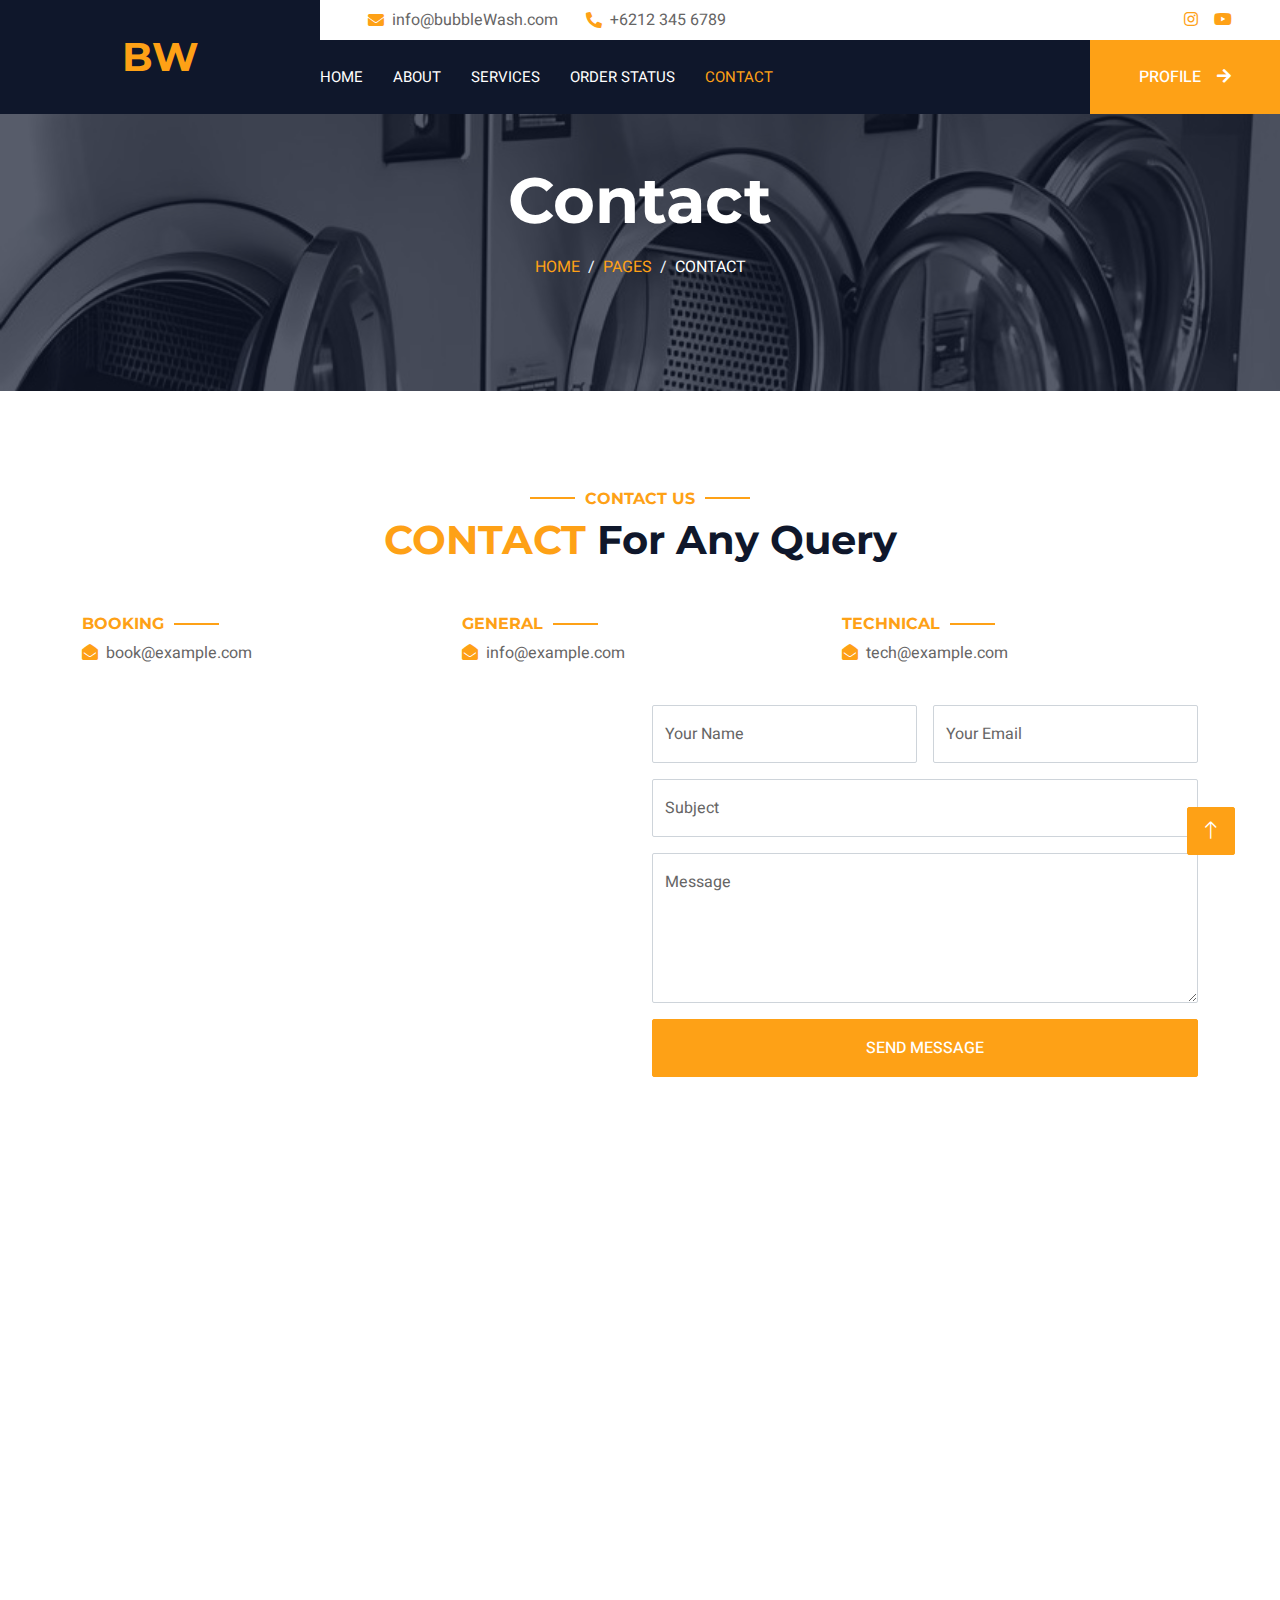
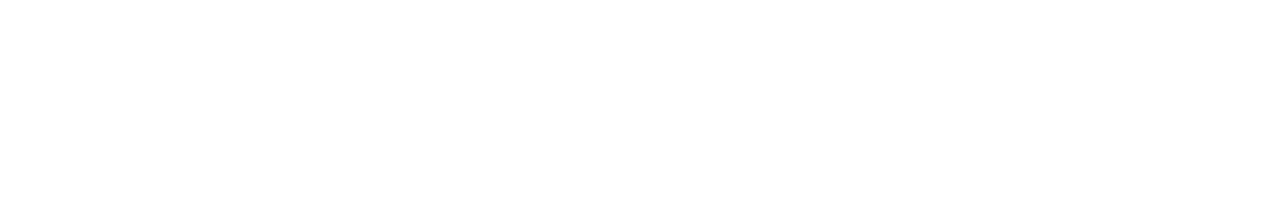
<file: contact.html>
<!DOCTYPE html>
<html lang="en">

<head>
    <meta charset="utf-8">
    <title>Bubble Wash</title>
    <meta content="width=device-width, initial-scale=1.0" name="viewport">
    <meta content="" name="keywords">
    <meta content="" name="description">

    <!-- Favicon -->
    <link href="img/favicon.ico" rel="icon">

    <!-- Google Web Fonts -->
    <link rel="preconnect" href="https://fonts.googleapis.com">
    <link rel="preconnect" href="https://fonts.gstatic.com" crossorigin>
    <link href="https://fonts.googleapis.com/css2?family=Heebo:wght@400;500;600;700&family=Montserrat:wght@400;500;600;700&display=swap" rel="stylesheet">  

    <!-- Icon Font Stylesheet -->
    <link href="https://cdnjs.cloudflare.com/ajax/libs/font-awesome/5.10.0/css/all.min.css" rel="stylesheet">
    <link href="https://cdn.jsdelivr.net/npm/bootstrap-icons@1.4.1/font/bootstrap-icons.css" rel="stylesheet">

    <!-- Libraries Stylesheet -->
    <link href="lib/animate/animate.min.css" rel="stylesheet">
    <link href="lib/owlcarousel/assets/owl.carousel.min.css" rel="stylesheet">
    <link href="lib/tempusdominus/css/tempusdominus-bootstrap-4.min.css" rel="stylesheet" />

    <!-- Customized Bootstrap Stylesheet -->
    <link href="css/bootstrap.min.css" rel="stylesheet">

    <!-- Template Stylesheet -->
    <link href="css/style.css" rel="stylesheet">
</head>

<body>
    <div class="container-xxl bg-white p-0">
        <!-- Spinner Start -->
        <div id="spinner" class="show bg-white position-fixed translate-middle w-100 vh-100 top-50 start-50 d-flex align-items-center justify-content-center">
            <div class="spinner-border text-primary" style="width: 3rem; height: 3rem;" role="status">
                <span class="sr-only">Loading...</span>
            </div>
        </div>
        <!-- Spinner End -->

        <!-- Header Start -->
        <div class="container-fluid bg-dark px-0">
            <div class="row gx-0">
                <div class="col-lg-3 bg-dark d-none d-lg-block">
                    <a href="index.html" class="navbar-brand w-100 h-100 m-0 p-0 d-flex align-items-center justify-content-center">
                        <h1 class="m-0 text-primary text-uppercase">BW</h1>
                    </a>
                </div>
                <div class="col-lg-9">
                    <div class="row gx-0 bg-white d-none d-lg-flex">
                        <div class="col-lg-7 px-5 text-start">
                            <div class="h-100 d-inline-flex align-items-center py-2 me-4">
                                <i class="fa fa-envelope text-primary me-2"></i>
                                <p class="mb-0">info@bubbleWash.com</p>
                            </div>
                            <div class="h-100 d-inline-flex align-items-center py-2">
                                <i class="fa fa-phone-alt text-primary me-2"></i>
                                <p class="mb-0">+6212 345 6789</p>
                            </div>
                        </div>
                        <div class="col-lg-5 px-5 text-end">
                            <div class="d-inline-flex align-items-center py-2">
                                <!-- <a class="me-3" href=""><i class="fab fa-facebook-f"></i></a>
                                <a class="me-3" href=""><i class="fab fa-twitter"></i></a>
                                <a class="me-3" href=""><i class="fab fa-linkedin-in"></i></a> -->
                                <a class="me-3" href=""><i class="fab fa-instagram"></i></a>
                                <a class="" href=""><i class="fab fa-youtube"></i></a>
                            </div>
                        </div>
                    </div>
                    <nav class="navbar navbar-expand-lg bg-dark navbar-dark p-3 p-lg-0">
                        <a href="index.html" class="navbar-brand d-block d-lg-none">
                            <h1 class="m-0 text-primary text-uppercase">Bubble Wash</h1>
                        </a>
                        <button type="button" class="navbar-toggler" data-bs-toggle="collapse" data-bs-target="#navbarCollapse">
                            <span class="navbar-toggler-icon"></span>
                        </button>
                        <div class="collapse navbar-collapse justify-content-between" id="navbarCollapse">
                            <div class="navbar-nav mr-auto py-0">
                                <a href="index.html" class="nav-item nav-link">Home</a>
                                <a href="about.html" class="nav-item nav-link">About</a>
                                <!-- <a href="service.html" class="nav-item nav-link">Services</a> -->
                                <a href="room.html" class="nav-item nav-link">Services</a>
                                <a href="status.html" class="nav-item nav-link">Order Status</a>
                                <!-- <div class="nav-item dropdown">
                                    <a href="#" class="nav-link dropdown-toggle" data-bs-toggle="dropdown">Pages</a>
                                    <div class="dropdown-menu rounded-0 m-0">
                                        <a href="booking.html" class="dropdown-item">Booking</a>
                                        <a href="status.html" class="dropdown-item">Order Status</a>
                                    </div>
                                </div> -->
                                <a href="contact.html" class="nav-item nav-link active">Contact</a>
                            </div>
                            <a href="https://htmlcodex.com/hotel-html-template-pro" class="btn btn-primary rounded-0 py-4 px-md-5 d-none d-lg-block">Profile<i class="fa fa-arrow-right ms-3"></i></a>
                        </div>
                    </nav>
                </div>
            </div>
        </div>
        <!-- Header End -->



        <!-- Page Header Start -->
        <div class="container-fluid page-header mb-5 p-0" style="background-image: url(img/carousel-2.jpeg);">
            <div class="container-fluid page-header-inner py-5">
                <div class="container text-center pb-5">
                    <h1 class="display-3 text-white mb-3 animated slideInDown">Contact</h1>
                    <nav aria-label="breadcrumb">
                        <ol class="breadcrumb justify-content-center text-uppercase">
                            <li class="breadcrumb-item"><a href="#">Home</a></li>
                            <li class="breadcrumb-item"><a href="#">Pages</a></li>
                            <li class="breadcrumb-item text-white active" aria-current="page">Contact</li>
                        </ol>
                    </nav>
                </div>
            </div>
        </div>
        <!-- Page Header End -->


        <!-- Booking Start -->
        <!-- <div class="container-fluid booking pb-5 wow fadeIn" data-wow-delay="0.1s">
            <div class="container">
                <div class="bg-white shadow" style="padding: 35px;">
                    <div class="row g-2">
                        <div class="col-md-10">
                            <div class="row g-2">
                                <div class="col-md-3">
                                    <div class="date" id="date1" data-target-input="nearest">
                                        <input type="text" class="form-control datetimepicker-input"
                                            placeholder="Check in" data-target="#date1" data-toggle="datetimepicker" />
                                    </div>
                                </div>
                                <div class="col-md-3">
                                    <div class="date" id="date2" data-target-input="nearest">
                                        <input type="text" class="form-control datetimepicker-input" placeholder="Check out" data-target="#date2" data-toggle="datetimepicker"/>
                                    </div>
                                </div>
                                <div class="col-md-3">
                                    <select class="form-select">
                                        <option selected>Adult</option>
                                        <option value="1">Adult 1</option>
                                        <option value="2">Adult 2</option>
                                        <option value="3">Adult 3</option>
                                    </select>
                                </div>
                                <div class="col-md-3">
                                    <select class="form-select">
                                        <option selected>Child</option>
                                        <option value="1">Child 1</option>
                                        <option value="2">Child 2</option>
                                        <option value="3">Child 3</option>
                                    </select>
                                </div>
                            </div>
                        </div>
                        <div class="col-md-2">
                            <button class="btn btn-primary w-100">Submit</button>
                        </div>
                    </div>
                </div>
            </div>
        </div> -->
        <!-- Booking End -->


        <!-- Contact Start -->
        <div class="container-xxl py-5">
            <div class="container">
                <div class="text-center wow fadeInUp" data-wow-delay="0.1s">
                    <h6 class="section-title text-center text-primary text-uppercase">Contact Us</h6>
                    <h1 class="mb-5"><span class="text-primary text-uppercase">Contact</span> For Any Query</h1>
                </div>
                <div class="row g-4">
                    <div class="col-12">
                        <div class="row gy-4">
                            <div class="col-md-4">
                                <h6 class="section-title text-start text-primary text-uppercase">Booking</h6>
                                <p><i class="fa fa-envelope-open text-primary me-2"></i>book@example.com</p>
                            </div>
                            <div class="col-md-4">
                                <h6 class="section-title text-start text-primary text-uppercase">General</h6>
                                <p><i class="fa fa-envelope-open text-primary me-2"></i>info@example.com</p>
                            </div>
                            <div class="col-md-4">
                                <h6 class="section-title text-start text-primary text-uppercase">Technical</h6>
                                <p><i class="fa fa-envelope-open text-primary me-2"></i>tech@example.com</p>
                            </div>
                        </div>
                    </div>
                    <div class="col-md-6 wow fadeIn" data-wow-delay="0.1s">
                        <iframe class="position-relative rounded w-100 h-100"
                            src="https://www.google.com/maps/embed?pb=!1m18!1m12!1m3!1d3001156.4288297426!2d-78.01371936852176!3d42.72876761954724!2m3!1f0!2f0!3f0!3m2!1i1024!2i768!4f13.1!3m3!1m2!1s0x4ccc4bf0f123a5a9%3A0xddcfc6c1de189567!2sNew%20York%2C%20USA!5e0!3m2!1sen!2sbd!4v1603794290143!5m2!1sen!2sbd"
                            frameborder="0" style="min-height: 350px; border:0;" allowfullscreen="" aria-hidden="false"
                            tabindex="0"></iframe>
                    </div>
                    <div class="col-md-6">
                        <div class="wow fadeInUp" data-wow-delay="0.2s">
                            <form>
                                <div class="row g-3">
                                    <div class="col-md-6">
                                        <div class="form-floating">
                                            <input type="text" class="form-control" id="name" placeholder="Your Name">
                                            <label for="name">Your Name</label>
                                        </div>
                                    </div>
                                    <div class="col-md-6">
                                        <div class="form-floating">
                                            <input type="email" class="form-control" id="email" placeholder="Your Email">
                                            <label for="email">Your Email</label>
                                        </div>
                                    </div>
                                    <div class="col-12">
                                        <div class="form-floating">
                                            <input type="text" class="form-control" id="subject" placeholder="Subject">
                                            <label for="subject">Subject</label>
                                        </div>
                                    </div>
                                    <div class="col-12">
                                        <div class="form-floating">
                                            <textarea class="form-control" placeholder="Leave a message here" id="message" style="height: 150px"></textarea>
                                            <label for="message">Message</label>
                                        </div>
                                    </div>
                                    <div class="col-12">
                                        <button class="btn btn-primary w-100 py-3" type="submit">Send Message</button>
                                    </div>
                                </div>
                            </form>
                        </div>
                    </div>
                </div>
            </div>
        </div>
        <!-- Contact End -->


        <!-- Newsletter Start -->
        <div class="container newsletter mt-5 wow fadeIn" data-wow-delay="0.1s">
            <div class="row justify-content-center">
                <div class="col-lg-10 border rounded p-1">
                    <div class="border rounded text-center p-1">
                        <div class="bg-white rounded text-center p-5">
                            <h4 class="mb-4">Subscribe Our <span class="text-primary text-uppercase">Newsletter</span></h4>
                            <div class="position-relative mx-auto" style="max-width: 400px;">
                                <input class="form-control w-100 py-3 ps-4 pe-5" type="text" placeholder="Enter your email">
                                <button type="button" class="btn btn-primary py-2 px-3 position-absolute top-0 end-0 mt-2 me-2">Submit</button>
                            </div>
                        </div>
                    </div>
                </div>
            </div>
        </div>
        <!-- Newsletter Start -->
        

        <!-- Footer Start -->
        <div class="container-fluid bg-dark text-light footer wow fadeIn" data-wow-delay="0.1s">
            <div class="container pb-5">
                <div class="row g-5">
                    <div class="col-md-6 col-lg-4">
                        <div class="bg-primary rounded p-4">
                            <a href="index.html"><h1 class="text-white text-uppercase mb-3">Laundry</h1></a>
                            <p class="text-white mb-0">
								Website ini menyediakan berbagai layanan mengenai layanan laundry serta layanan penjemputan dan pengantaran
							</p>
                        </div>
                    </div>
                    <div class="col-md-6 col-lg-3">
                        <h6 class="section-title text-start text-primary text-uppercase mb-4">Contact</h6>
                        <p class="mb-2"><i class="fa fa-map-marker-alt me-3"></i>123 Street, Malang, Indonesia</p>
                        <p class="mb-2"><i class="fa fa-phone-alt me-3"></i>+012 345 67890</p>
                        <p class="mb-2"><i class="fa fa-envelope me-3"></i>info@bubblewash.com</p>
                        <div class="d-flex pt-2">
                            <a class="btn btn-outline-light btn-social" href=""><i class="fab fa-twitter"></i></a>
                            <a class="btn btn-outline-light btn-social" href=""><i class="fab fa-facebook-f"></i></a>
                            <a class="btn btn-outline-light btn-social" href=""><i class="fab fa-youtube"></i></a>
                            <a class="btn btn-outline-light btn-social" href=""><i class="fab fa-linkedin-in"></i></a>
                        </div>
                    </div>
                    <div class="col-lg-5 col-md-12">
                        <div class="row gy-5 g-4">
                            <div class="col-md-6">
                                <h6 class="section-title text-start text-primary text-uppercase mb-4">Company</h6>
                                <a class="btn btn-link" href="about.html">About Us</a>
                                <a class="btn btn-link" href="room.html">Services</a>
                                <a class="btn btn-link" href="booking.html">Booking</a>
                                <a class="btn btn-link" href="status.html">Order Status</a>
                            </div>
                            <div class="col-md-6">
                                <h6 class="section-title text-start text-primary text-uppercase mb-4">Services</h6>
                                <a class="btn btn-link" href="service.html">Cuci Basah</a>
                                <a class="btn btn-link" href="service.html">Cuci Kering</a>
                                <a class="btn btn-link" href="service.html">Setrika Saja</a>
                                <a class="btn btn-link" href="service.html">Cuci Kering Stika</a>
                                <a class="btn btn-link" href="service.html">Dry Cleaning</a>
                                <a class="btn btn-link" href="service.html">Karpet</a>
                            </div>
                        </div>
                    </div>
                </div>
            </div>
            <div class="container">
                <div class="copyright">
                    <div class="row">
                        <div class="col-md-6 text-center text-md-start mb-3 mb-md-0">
                            &copy; <a class="border-bottom" href="#">Your Site Name</a>, All Right Reserved. 
							
							<!--/*** This template is free as long as you keep the footer author’s credit link/attribution link/backlink. If you'd like to use the template without the footer author’s credit link/attribution link/backlink, you can purchase the Credit Removal License from "https://htmlcodex.com/credit-removal". Thank you for your support. ***/-->
							Designed By <a class="border-bottom" href="https://htmlcodex.com">HTML Codex</a>
                        </div>
                        <div class="col-md-6 text-center text-md-end">
                            <div class="footer-menu">
                                <a href="">Home</a>
                                <a href="">Cookies</a>
                                <a href="">Help</a>
                                <a href="">FQAs</a>
                            </div>
                        </div>
                    </div>
                </div>
            </div>
        </div>
        <!-- Footer End -->

        <!-- Back to Top -->
        <a href="#" class="btn btn-lg btn-primary btn-lg-square back-to-top"><i class="bi bi-arrow-up"></i></a>
    </div>

    <!-- JavaScript Libraries -->
    <script src="https://code.jquery.com/jquery-3.4.1.min.js"></script>
    <script src="https://cdn.jsdelivr.net/npm/bootstrap@5.0.0/dist/js/bootstrap.bundle.min.js"></script>
    <script src="lib/wow/wow.min.js"></script>
    <script src="lib/easing/easing.min.js"></script>
    <script src="lib/waypoints/waypoints.min.js"></script>
    <script src="lib/counterup/counterup.min.js"></script>
    <script src="lib/owlcarousel/owl.carousel.min.js"></script>
    <script src="lib/tempusdominus/js/moment.min.js"></script>
    <script src="lib/tempusdominus/js/moment-timezone.min.js"></script>
    <script src="lib/tempusdominus/js/tempusdominus-bootstrap-4.min.js"></script>

    <!-- Template Javascript -->
    <script src="js/main.js"></script>
</body>

</html>
</file>
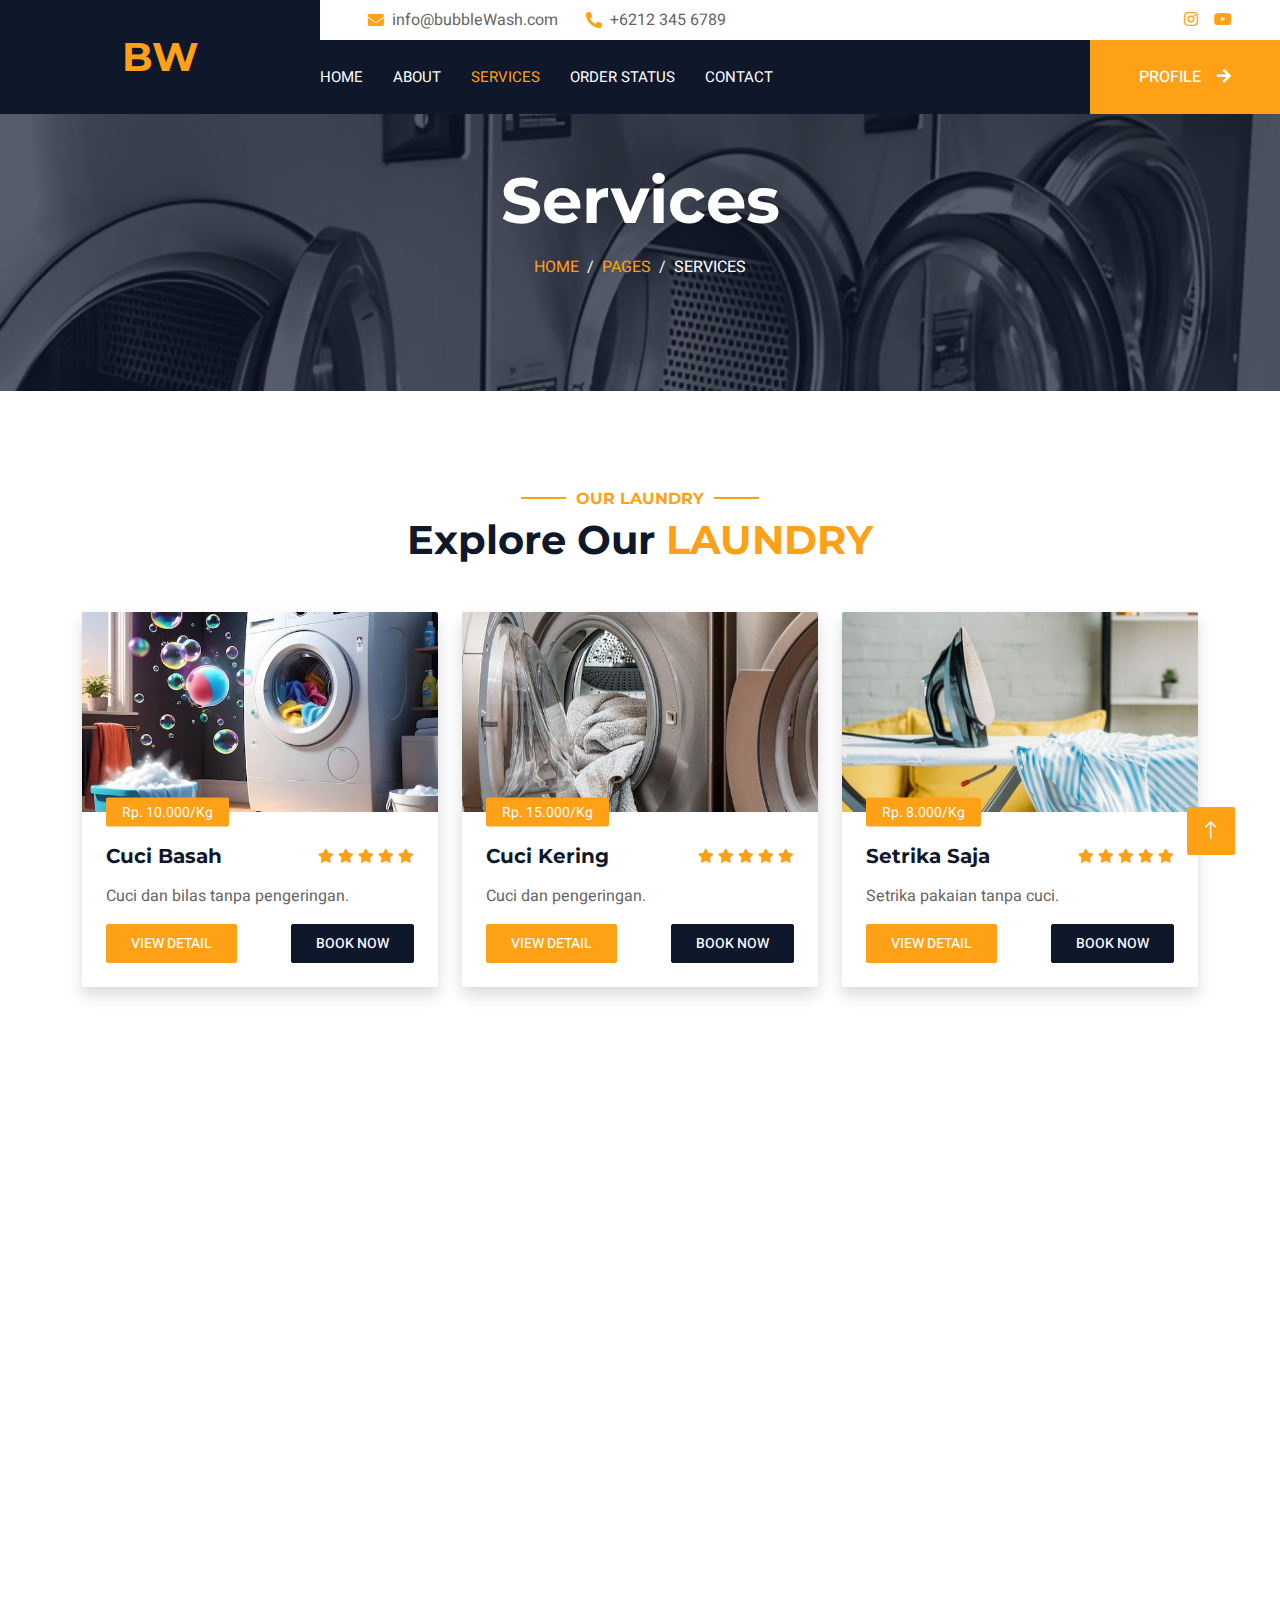
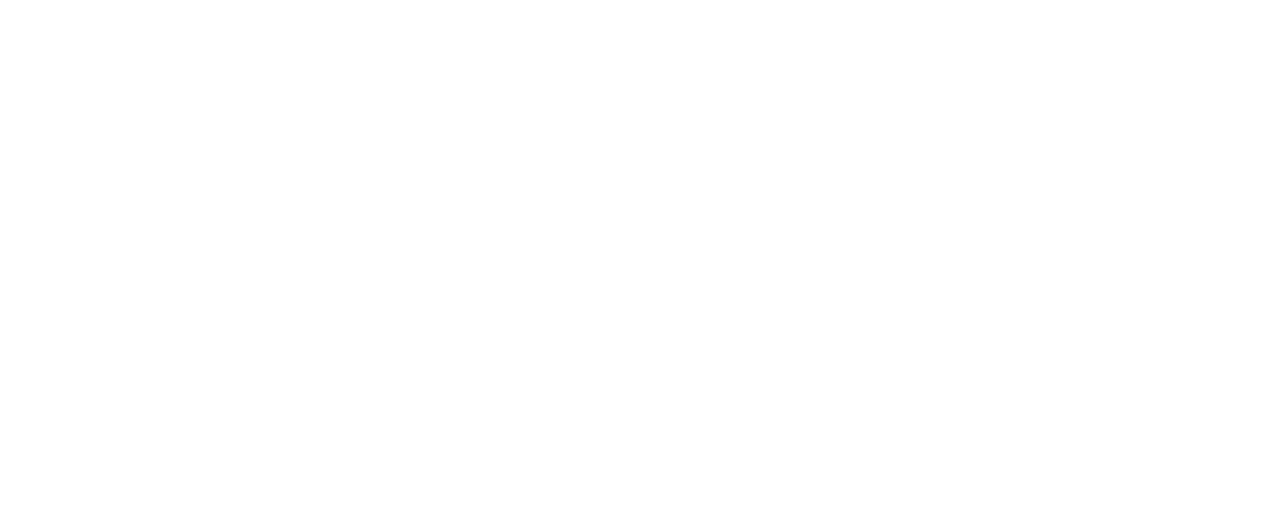
<file: room.html>
<!DOCTYPE html>
<html lang="en">

<head>
    <meta charset="utf-8">
    <title>Bubble Wash</title>
    <meta content="width=device-width, initial-scale=1.0" name="viewport">
    <meta content="" name="keywords">
    <meta content="" name="description">

    <!-- Favicon -->
    <link href="img/favicon.ico" rel="icon">

    <!-- Google Web Fonts -->
    <link rel="preconnect" href="https://fonts.googleapis.com">
    <link rel="preconnect" href="https://fonts.gstatic.com" crossorigin>
    <link href="https://fonts.googleapis.com/css2?family=Heebo:wght@400;500;600;700&family=Montserrat:wght@400;500;600;700&display=swap" rel="stylesheet">  

    <!-- Icon Font Stylesheet -->
    <link href="https://cdnjs.cloudflare.com/ajax/libs/font-awesome/5.10.0/css/all.min.css" rel="stylesheet">
    <link href="https://cdn.jsdelivr.net/npm/bootstrap-icons@1.4.1/font/bootstrap-icons.css" rel="stylesheet">

    <!-- Libraries Stylesheet -->
    <link href="lib/animate/animate.min.css" rel="stylesheet">
    <link href="lib/owlcarousel/assets/owl.carousel.min.css" rel="stylesheet">
    <link href="lib/tempusdominus/css/tempusdominus-bootstrap-4.min.css" rel="stylesheet" />

    <!-- Customized Bootstrap Stylesheet -->
    <link href="css/bootstrap.min.css" rel="stylesheet">

    <!-- Template Stylesheet -->
    <link href="css/style.css" rel="stylesheet">
</head>

<body>
    <div class="container-xxl bg-white p-0">
        <!-- Spinner Start -->
        <div id="spinner" class="show bg-white position-fixed translate-middle w-100 vh-100 top-50 start-50 d-flex align-items-center justify-content-center">
            <div class="spinner-border text-primary" style="width: 3rem; height: 3rem;" role="status">
                <span class="sr-only">Loading...</span>
            </div>
        </div>
        <!-- Spinner End -->

       <!-- Header Start -->
       <div class="container-fluid bg-dark px-0">
        <div class="row gx-0">
            <div class="col-lg-3 bg-dark d-none d-lg-block">
                <a href="index.html" class="navbar-brand w-100 h-100 m-0 p-0 d-flex align-items-center justify-content-center">
                    <h1 class="m-0 text-primary text-uppercase">BW</h1>
                </a>
            </div>
            <div class="col-lg-9">
                <div class="row gx-0 bg-white d-none d-lg-flex">
                    <div class="col-lg-7 px-5 text-start">
                        <div class="h-100 d-inline-flex align-items-center py-2 me-4">
                            <i class="fa fa-envelope text-primary me-2"></i>
                            <p class="mb-0">info@bubbleWash.com</p>
                        </div>
                        <div class="h-100 d-inline-flex align-items-center py-2">
                            <i class="fa fa-phone-alt text-primary me-2"></i>
                            <p class="mb-0">+6212 345 6789</p>
                        </div>
                    </div>
                    <div class="col-lg-5 px-5 text-end">
                        <div class="d-inline-flex align-items-center py-2">
                            <!-- <a class="me-3" href=""><i class="fab fa-facebook-f"></i></a>
                            <a class="me-3" href=""><i class="fab fa-twitter"></i></a>
                            <a class="me-3" href=""><i class="fab fa-linkedin-in"></i></a> -->
                            <a class="me-3" href=""><i class="fab fa-instagram"></i></a>
                            <a class="" href=""><i class="fab fa-youtube"></i></a>
                        </div>
                    </div>
                </div>
                <nav class="navbar navbar-expand-lg bg-dark navbar-dark p-3 p-lg-0">
                    <a href="index.html" class="navbar-brand d-block d-lg-none">
                        <h1 class="m-0 text-primary text-uppercase">Bubble Wash</h1>
                    </a>
                    <button type="button" class="navbar-toggler" data-bs-toggle="collapse" data-bs-target="#navbarCollapse">
                        <span class="navbar-toggler-icon"></span>
                    </button>
                    <div class="collapse navbar-collapse justify-content-between" id="navbarCollapse">
                        <div class="navbar-nav mr-auto py-0">
                            <a href="index.html" class="nav-item nav-link">Home</a>
                            <a href="about.html" class="nav-item nav-link">About</a>
                            <!-- <a href="service.html" class="nav-item nav-link">Services</a> -->
                            <a href="room.html" class="nav-item nav-link active">Services</a>
                            <a href="status.html" class="nav-item nav-link">Order Status</a>
                            <!-- <div class="nav-item dropdown">
                                <a href="#" class="nav-link dropdown-toggle" data-bs-toggle="dropdown">Pages</a>
                                <div class="dropdown-menu rounded-0 m-0">
                                    <a href="booking.html" class="dropdown-item">Booking</a>
                                    <a href="status.html" class="dropdown-item">Order Status</a>
                                </div>
                            </div> -->
                            <a href="contact.html" class="nav-item nav-link">Contact</a>
                        </div>
                        <a href="https://htmlcodex.com/hotel-html-template-pro" class="btn btn-primary rounded-0 py-4 px-md-5 d-none d-lg-block">Profile<i class="fa fa-arrow-right ms-3"></i></a>
                    </div>
                </nav>
            </div>
        </div>
    </div>
    <!-- Header End -->


        <!-- Page Header Start -->
        <div class="container-fluid page-header mb-5 p-0" style="background-image: url(img/carousel-2.jpeg);">
            <div class="container-fluid page-header-inner py-5">
                <div class="container text-center pb-5">
                    <h1 class="display-3 text-white mb-3 animated slideInDown">Services</h1>
                    <nav aria-label="breadcrumb">
                        <ol class="breadcrumb justify-content-center text-uppercase">
                            <li class="breadcrumb-item"><a href="#">Home</a></li>
                            <li class="breadcrumb-item"><a href="#">Pages</a></li>
                            <li class="breadcrumb-item text-white active" aria-current="page">Services</li>
                        </ol>
                    </nav>
                </div>
            </div>
        </div>
        <!-- Page Header End -->


        <!-- Booking Start -->
        <!-- <div class="container-fluid booking pb-5 wow fadeIn" data-wow-delay="0.1s">
            <div class="container">
                <div class="bg-white shadow" style="padding: 35px;">
                    <div class="row g-2">
                        <div class="col-md-10">
                            <div class="row g-2">
                                <div class="col-md-3">
                                    <div class="date" id="date1" data-target-input="nearest">
                                        <input type="text" class="form-control datetimepicker-input"
                                            placeholder="Check in" data-target="#date1" data-toggle="datetimepicker" />
                                    </div>
                                </div>
                                <div class="col-md-3">
                                    <div class="date" id="date2" data-target-input="nearest">
                                        <input type="text" class="form-control datetimepicker-input" placeholder="Check out" data-target="#date2" data-toggle="datetimepicker"/>
                                    </div>
                                </div>
                                <div class="col-md-3">
                                    <select class="form-select">
                                        <option selected>Adult</option>
                                        <option value="1">Adult 1</option>
                                        <option value="2">Adult 2</option>
                                        <option value="3">Adult 3</option>
                                    </select>
                                </div>
                                <div class="col-md-3">
                                    <select class="form-select">
                                        <option selected>Child</option>
                                        <option value="1">Child 1</option>
                                        <option value="2">Child 2</option>
                                        <option value="3">Child 3</option>
                                    </select>
                                </div>
                            </div>
                        </div>
                        <div class="col-md-2">
                            <button class="btn btn-primary w-100">Submit</button>
                        </div>
                    </div>
                </div>
            </div>
        </div> -->
        <!-- Booking End -->


        <!-- Room Start -->
        <div class="container-xxl py-5">
            <div class="container">
                <div class="text-center wow fadeInUp" data-wow-delay="0.1s">
                    <h6 class="section-title text-center text-primary text-uppercase">Our Laundry</h6>
                    <h1 class="mb-5">Explore Our <span class="text-primary text-uppercase">Laundry</span></h1>
                </div>
                <div class="row g-4">
                    <div class="col-lg-4 col-md-6 wow fadeInUp" data-wow-delay="0.1s">
                        <div class="room-item shadow rounded overflow-hidden">
                            <div class="position-relative">
                                <img class="img-fluid" src="img/laundry-2.jpeg" alt="">
                                <small class="position-absolute start-0 top-100 translate-middle-y bg-primary text-white rounded py-1 px-3 ms-4">Rp. 10.000/Kg</small>
                            </div>
                            <div class="p-4 mt-2">
                                <div class="d-flex justify-content-between mb-3">
                                    <h5 class="mb-0">Cuci Basah </h5>
                                    <div class="ps-2">
                                        <small class="fa fa-star text-primary"></small>
                                        <small class="fa fa-star text-primary"></small>
                                        <small class="fa fa-star text-primary"></small>
                                        <small class="fa fa-star text-primary"></small>
                                        <small class="fa fa-star text-primary"></small>
                                    </div>
                                </div>
                                <!-- <div class="d-flex mb-3">
                                    <small class="border-end me-3 pe-3"><i class="fa fa-bed text-primary me-2"></i>3 Bed</small>
                                    <small class="border-end me-3 pe-3"><i class="fa fa-bath text-primary me-2"></i>2 Bath</small>
                                    <small><i class="fa fa-wifi text-primary me-2"></i>Wifi</small>
                                </div> -->
                                <p class="text-body mb-3">Cuci dan bilas tanpa pengeringan.</p>
                                <div class="d-flex justify-content-between">
                                    <a class="btn btn-sm btn-primary rounded py-2 px-4" href="">View Detail</a>
                                    <a class="btn btn-sm btn-dark rounded py-2 px-4" href="booking.html">Book Now</a>
                                </div>
                            </div>
                        </div>
                    </div>
                    <div class="col-lg-4 col-md-6 wow fadeInUp" data-wow-delay="0.3s">
                        <div class="room-item shadow rounded overflow-hidden">
                            <div class="position-relative">
                                <img class="img-fluid" src="img/laundry-1.jpeg" alt="">
                                <small class="position-absolute start-0 top-100 translate-middle-y bg-primary text-white rounded py-1 px-3 ms-4">Rp. 15.000/Kg</small>
                            </div>
                            <div class="p-4 mt-2">
                                <div class="d-flex justify-content-between mb-3">
                                    <h5 class="mb-0">Cuci Kering</h5>
                                    <div class="ps-2">
                                        <small class="fa fa-star text-primary"></small>
                                        <small class="fa fa-star text-primary"></small>
                                        <small class="fa fa-star text-primary"></small>
                                        <small class="fa fa-star text-primary"></small>
                                        <small class="fa fa-star text-primary"></small>
                                    </div>
                                </div>
                                <!-- <div class="d-flex mb-3">
                                    <small class="border-end me-3 pe-3"><i class="fa fa-bed text-primary me-2"></i>3 Bed</small>
                                    <small class="border-end me-3 pe-3"><i class="fa fa-bath text-primary me-2"></i>2 Bath</small>
                                    <small><i class="fa fa-wifi text-primary me-2"></i>Wifi</small>
                                </div> -->
                                <p class="text-body mb-3">Cuci dan pengeringan.</p>
                                <div class="d-flex justify-content-between">
                                    <a class="btn btn-sm btn-primary rounded py-2 px-4" href="">View Detail</a>
                                    <a class="btn btn-sm btn-dark rounded py-2 px-4" href="booking.html">Book Now</a>
                                </div>
                            </div>
                        </div>
                    </div>
                    <div class="col-lg-4 col-md-6 wow fadeInUp" data-wow-delay="0.6s">
                        <div class="room-item shadow rounded overflow-hidden">
                            <div class="position-relative">
                                <img class="img-fluid" src="img/laundry-3.jpeg" alt="">
                                <small class="position-absolute start-0 top-100 translate-middle-y bg-primary text-white rounded py-1 px-3 ms-4">Rp. 8.000/Kg</small>
                            </div>
                            <div class="p-4 mt-2">
                                <div class="d-flex justify-content-between mb-3">
                                    <h5 class="mb-0">Setrika Saja</h5>
                                    <div class="ps-2">
                                        <small class="fa fa-star text-primary"></small>
                                        <small class="fa fa-star text-primary"></small>
                                        <small class="fa fa-star text-primary"></small>
                                        <small class="fa fa-star text-primary"></small>
                                        <small class="fa fa-star text-primary"></small>
                                    </div>
                                </div>
                                <!-- <div class="d-flex mb-3">
                                    <small class="border-end me-3 pe-3"><i class="fa fa-bed text-primary me-2"></i>3 Bed</small>
                                    <small class="border-end me-3 pe-3"><i class="fa fa-bath text-primary me-2"></i>2 Bath</small>
                                    <small><i class="fa fa-wifi text-primary me-2"></i>Wifi</small>
                                </div> -->
                                <p class="text-body mb-3">Setrika pakaian tanpa cuci.</p>
                                <div class="d-flex justify-content-between">
                                    <a class="btn btn-sm btn-primary rounded py-2 px-4" href="">View Detail</a>
                                    <a class="btn btn-sm btn-dark rounded py-2 px-4" href="booking.html">Book Now</a>
                                </div>
                            </div>
                        </div>
                    </div>
                    <div class="col-lg-4 col-md-6 wow fadeInUp" data-wow-delay="0.1s">
                        <div class="room-item shadow rounded overflow-hidden">
                            <div class="position-relative">
                                <img class="img-fluid" src="img/laundry-4.jpeg" alt="">
                                <small class="position-absolute start-0 top-100 translate-middle-y bg-primary text-white rounded py-1 px-3 ms-4">Rp. 18.000/Kg</small>
                            </div>
                            <div class="p-4 mt-2">
                                <div class="d-flex justify-content-between mb-3">
                                    <h5 class="mb-0">Cuci Kering Lipat </h5>
                                    <div class="ps-2">
                                        <small class="fa fa-star text-primary"></small>
                                        <small class="fa fa-star text-primary"></small>
                                        <small class="fa fa-star text-primary"></small>
                                        <small class="fa fa-star text-primary"></small>
                                        <small class="fa fa-star text-primary"></small>
                                    </div>
                                </div>
                                <!-- <div class="d-flex mb-3">
                                    <small class="border-end me-3 pe-3"><i class="fa fa-bed text-primary me-2"></i>3 Bed</small>
                                    <small class="border-end me-3 pe-3"><i class="fa fa-bath text-primary me-2"></i>2 Bath</small>
                                    <small><i class="fa fa-wifi text-primary me-2"></i>Wifi</small>
                                </div> -->
                                <p class="text-body mb-3">Cuci, pengeringan dan lipat.</p>
                                <div class="d-flex justify-content-between">
                                    <a class="btn btn-sm btn-primary rounded py-2 px-4" href="">View Detail</a>
                                    <a class="btn btn-sm btn-dark rounded py-2 px-4" href="booking.html">Book Now</a>
                                </div>
                            </div>
                        </div>
                    </div>
                    <div class="col-lg-4 col-md-6 wow fadeInUp" data-wow-delay="0.3s">
                        <div class="room-item shadow rounded overflow-hidden">
                            <div class="position-relative">
                                <img class="img-fluid" src="img/laundry-5.jpeg" alt="">
                                <small class="position-absolute start-0 top-100 translate-middle-y bg-primary text-white rounded py-1 px-3 ms-4">Rp. 25.000/Kg</small>
                            </div>
                            <div class="p-4 mt-2">
                                <div class="d-flex justify-content-between mb-3">
                                    <h5 class="mb-0">Dry Cleaning</h5>
                                    <div class="ps-2">
                                        <small class="fa fa-star text-primary"></small>
                                        <small class="fa fa-star text-primary"></small>
                                        <small class="fa fa-star text-primary"></small>
                                        <small class="fa fa-star text-primary"></small>
                                        <small class="fa fa-star text-primary"></small>
                                    </div>
                                </div>
                                <!-- <div class="d-flex mb-3">
                                    <small class="border-end me-3 pe-3"><i class="fa fa-bed text-primary me-2"></i>3 Bed</small>
                                    <small class="border-end me-3 pe-3"><i class="fa fa-bath text-primary me-2"></i>2 Bath</small>
                                    <small><i class="fa fa-wifi text-primary me-2"></i>Wifi</small>
                                </div> -->
                                <p class="text-body mb-3">Pencucian pakaian dengan bahan khusus.</p>
                                <div class="d-flex justify-content-between">
                                    <a class="btn btn-sm btn-primary rounded py-2 px-4" href="">View Detail</a>
                                    <a class="btn btn-sm btn-dark rounded py-2 px-4" href="booking.html">Book Now</a>
                                </div>
                            </div>
                        </div>
                    </div>
                    <div class="col-lg-4 col-md-6 wow fadeInUp" data-wow-delay="0.6s">
                        <div class="room-item shadow rounded overflow-hidden">
                            <div class="position-relative">
                                <img class="img-fluid" src="img/laundry-6.jpeg" alt="">
                                <small class="position-absolute start-0 top-100 translate-middle-y bg-primary text-white rounded py-1 px-3 ms-4">Rp. 50.000/m2</small>
                            </div>
                            <div class="p-4 mt-2">
                                <div class="d-flex justify-content-between mb-3">
                                    <h5 class="mb-0">Karpet</h5>
                                    <div class="ps-2">
                                        <small class="fa fa-star text-primary"></small>
                                        <small class="fa fa-star text-primary"></small>
                                        <small class="fa fa-star text-primary"></small>
                                        <small class="fa fa-star text-primary"></small>
                                        <small class="fa fa-star text-primary"></small>
                                    </div>
                                </div>
                                <!-- <div class="d-flex mb-3">
                                    <small class="border-end me-3 pe-3"><i class="fa fa-bed text-primary me-2"></i>3 Bed</small>
                                    <small class="border-end me-3 pe-3"><i class="fa fa-bath text-primary me-2"></i>2 Bath</small>
                                    <small><i class="fa fa-wifi text-primary me-2"></i>Wifi</small>
                                </div> -->
                                <p class="text-body mb-3">Cuci karpet dengan berbagai ukuran.</p>
                                <div class="d-flex justify-content-between">
                                    <a class="btn btn-sm btn-primary rounded py-2 px-4" href="">View Detail</a>
                                    <a class="btn btn-sm btn-dark rounded py-2 px-4" href="booking.html">Book Now</a>
                                </div>
                            </div>
                        </div>
                    </div>
                </div>
            </div>
        </div>
        <!-- Room End -->


        <!-- Testimonial Start -->
        <!-- <div class="container-xxl testimonial mt-5 py-5 bg-dark wow zoomIn" data-wow-delay="0.1s" style="margin-bottom: 90px;">
            <div class="container">
                <div class="owl-carousel testimonial-carousel py-5">
                    <div class="testimonial-item position-relative bg-white rounded overflow-hidden">
                        <p>Tempor stet labore dolor clita stet diam amet ipsum dolor duo ipsum rebum stet dolor amet diam stet. Est stet ea lorem amet est kasd kasd et erat magna eos</p>
                        <div class="d-flex align-items-center">
                            <img class="img-fluid flex-shrink-0 rounded" src="img/testimonial-1.jpg" style="width: 45px; height: 45px;">
                            <div class="ps-3">
                                <h6 class="fw-bold mb-1">Client Name</h6>
                                <small>Profession</small>
                            </div>
                        </div>
                        <i class="fa fa-quote-right fa-3x text-primary position-absolute end-0 bottom-0 me-4 mb-n1"></i>
                    </div>
                    <div class="testimonial-item position-relative bg-white rounded overflow-hidden">
                        <p>Tempor stet labore dolor clita stet diam amet ipsum dolor duo ipsum rebum stet dolor amet diam stet. Est stet ea lorem amet est kasd kasd et erat magna eos</p>
                        <div class="d-flex align-items-center">
                            <img class="img-fluid flex-shrink-0 rounded" src="img/testimonial-2.jpg" style="width: 45px; height: 45px;">
                            <div class="ps-3">
                                <h6 class="fw-bold mb-1">Client Name</h6>
                                <small>Profession</small>
                            </div>
                        </div>
                        <i class="fa fa-quote-right fa-3x text-primary position-absolute end-0 bottom-0 me-4 mb-n1"></i>
                    </div>
                    <div class="testimonial-item position-relative bg-white rounded overflow-hidden">
                        <p>Tempor stet labore dolor clita stet diam amet ipsum dolor duo ipsum rebum stet dolor amet diam stet. Est stet ea lorem amet est kasd kasd et erat magna eos</p>
                        <div class="d-flex align-items-center">
                            <img class="img-fluid flex-shrink-0 rounded" src="img/testimonial-3.jpg" style="width: 45px; height: 45px;">
                            <div class="ps-3">
                                <h6 class="fw-bold mb-1">Client Name</h6>
                                <small>Profession</small>
                            </div>
                        </div>
                        <i class="fa fa-quote-right fa-3x text-primary position-absolute end-0 bottom-0 me-4 mb-n1"></i>
                    </div>
                </div>
            </div>
        </div> -->
        <!-- Testimonial End -->


        <!-- Newsletter Start -->
        <div class="container newsletter mt-5 wow fadeIn" data-wow-delay="0.1s">
            <div class="row justify-content-center">
                <div class="col-lg-10 border rounded p-1">
                    <div class="border rounded text-center p-1">
                        <div class="bg-white rounded text-center p-5">
                            <h4 class="mb-4">Subscribe Our <span class="text-primary text-uppercase">Newsletter</span></h4>
                            <div class="position-relative mx-auto" style="max-width: 400px;">
                                <input class="form-control w-100 py-3 ps-4 pe-5" type="text" placeholder="Enter your email">
                                <button type="button" class="btn btn-primary py-2 px-3 position-absolute top-0 end-0 mt-2 me-2">Submit</button>
                            </div>
                        </div>
                    </div>
                </div>
            </div>
        </div>
        <!-- Newsletter Start -->
        

        <!-- Footer Start -->
        <div class="container-fluid bg-dark text-light footer wow fadeIn" data-wow-delay="0.1s">
            <div class="container pb-5">
                <div class="row g-5">
                    <div class="col-md-6 col-lg-4">
                        <div class="bg-primary rounded p-4">
                            <a href="index.html"><h1 class="text-white text-uppercase mb-3">Laundry</h1></a>
                            <p class="text-white mb-0">
								Website ini menyediakan berbagai layanan mengenai layanan laundry serta layanan penjemputan dan pengantaran
							</p>
                        </div>
                    </div>
                    <div class="col-md-6 col-lg-3">
                        <h6 class="section-title text-start text-primary text-uppercase mb-4">Contact</h6>
                        <p class="mb-2"><i class="fa fa-map-marker-alt me-3"></i>123 Street, Malang, Indonesia</p>
                        <p class="mb-2"><i class="fa fa-phone-alt me-3"></i>+012 345 67890</p>
                        <p class="mb-2"><i class="fa fa-envelope me-3"></i>info@bubblewash.com</p>
                        <div class="d-flex pt-2">
                            <a class="btn btn-outline-light btn-social" href=""><i class="fab fa-twitter"></i></a>
                            <a class="btn btn-outline-light btn-social" href=""><i class="fab fa-facebook-f"></i></a>
                            <a class="btn btn-outline-light btn-social" href=""><i class="fab fa-youtube"></i></a>
                            <a class="btn btn-outline-light btn-social" href=""><i class="fab fa-linkedin-in"></i></a>
                        </div>
                    </div>
                    <div class="col-lg-5 col-md-12">
                        <div class="row gy-5 g-4">
                            <div class="col-md-6">
                                <h6 class="section-title text-start text-primary text-uppercase mb-4">Company</h6>
                                <a class="btn btn-link" href="about.html">About Us</a>
                                <a class="btn btn-link" href="room.html">Services</a>
                                <a class="btn btn-link" href="booking.html">Booking</a>
                                <a class="btn btn-link" href="status.html">Order Status</a>
                            </div>
                            <div class="col-md-6">
                                <h6 class="section-title text-start text-primary text-uppercase mb-4">Services</h6>
                                <a class="btn btn-link" href="service.html">Cuci Basah</a>
                                <a class="btn btn-link" href="service.html">Cuci Kering</a>
                                <a class="btn btn-link" href="service.html">Setrika Saja</a>
                                <a class="btn btn-link" href="service.html">Cuci Kering Stika</a>
                                <a class="btn btn-link" href="service.html">Dry Cleaning</a>
                                <a class="btn btn-link" href="service.html">Karpet</a>
                            </div>
                        </div>
                    </div>
                </div>
            </div>
            <div class="container">
                <div class="copyright">
                    <div class="row">
                        <div class="col-md-6 text-center text-md-start mb-3 mb-md-0">
                            &copy; <a class="border-bottom" href="#">Your Site Name</a>, All Right Reserved. 
							
							<!--/*** This template is free as long as you keep the footer author’s credit link/attribution link/backlink. If you'd like to use the template without the footer author’s credit link/attribution link/backlink, you can purchase the Credit Removal License from "https://htmlcodex.com/credit-removal". Thank you for your support. ***/-->
							Designed By <a class="border-bottom" href="https://htmlcodex.com">HTML Codex</a>
                        </div>
                        <div class="col-md-6 text-center text-md-end">
                            <div class="footer-menu">
                                <a href="">Home</a>
                                <a href="">Cookies</a>
                                <a href="">Help</a>
                                <a href="">FQAs</a>
                            </div>
                        </div>
                    </div>
                </div>
            </div>
        </div>
        <!-- Footer End -->


        <!-- Back to Top -->
        <a href="#" class="btn btn-lg btn-primary btn-lg-square back-to-top"><i class="bi bi-arrow-up"></i></a>
    </div>

    <!-- JavaScript Libraries -->
    <script src="https://code.jquery.com/jquery-3.4.1.min.js"></script>
    <script src="https://cdn.jsdelivr.net/npm/bootstrap@5.0.0/dist/js/bootstrap.bundle.min.js"></script>
    <script src="lib/wow/wow.min.js"></script>
    <script src="lib/easing/easing.min.js"></script>
    <script src="lib/waypoints/waypoints.min.js"></script>
    <script src="lib/counterup/counterup.min.js"></script>
    <script src="lib/owlcarousel/owl.carousel.min.js"></script>
    <script src="lib/tempusdominus/js/moment.min.js"></script>
    <script src="lib/tempusdominus/js/moment-timezone.min.js"></script>
    <script src="lib/tempusdominus/js/tempusdominus-bootstrap-4.min.js"></script>

    <!-- Template Javascript -->
    <script src="js/main.js"></script>
</body>

</html>
</file>
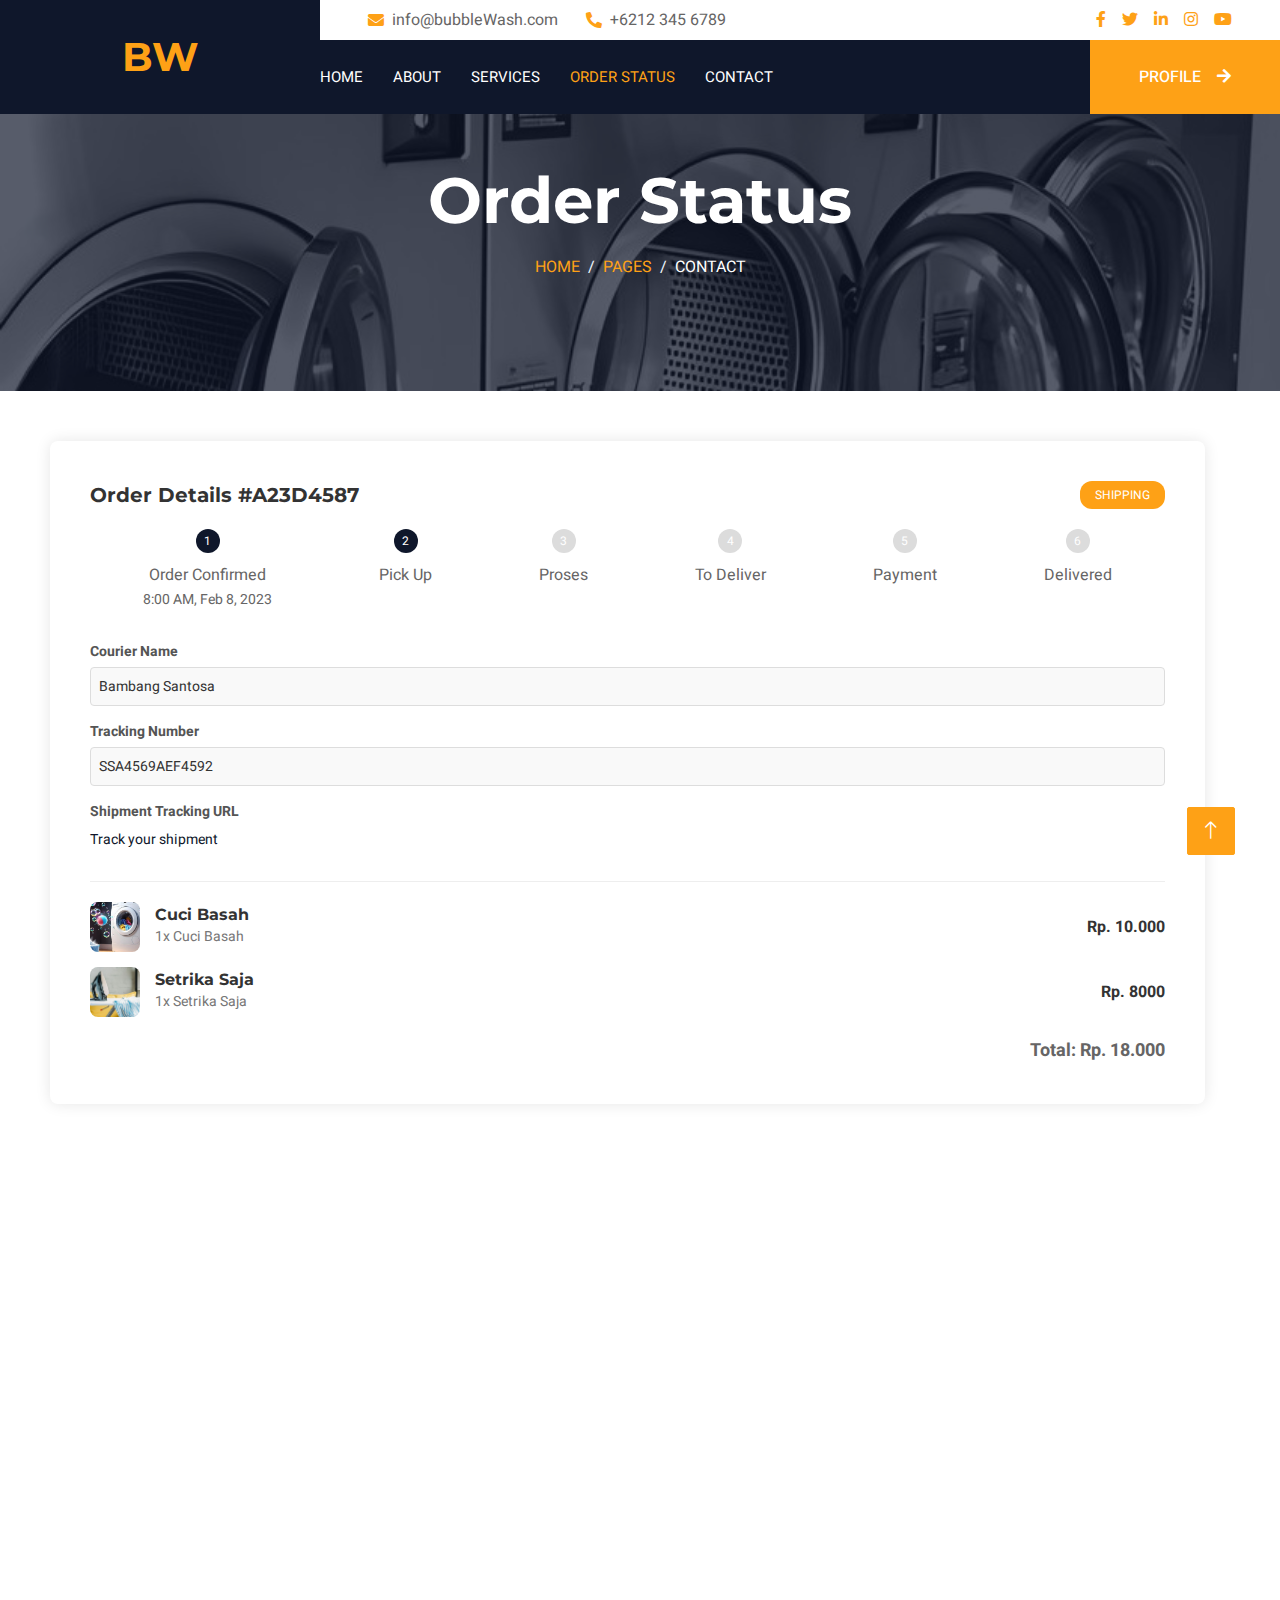
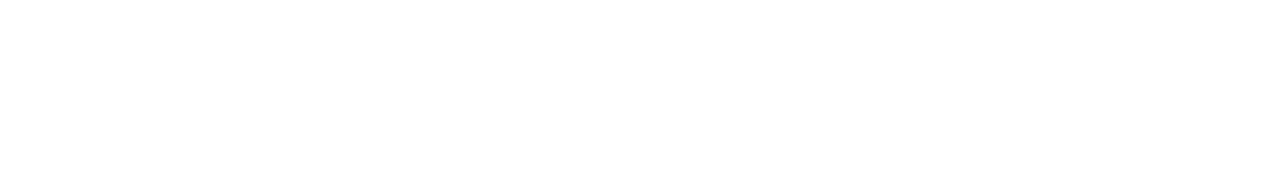
<file: status.html>
<!DOCTYPE html>
<html lang="en">

<head>
    <meta charset="utf-8">
    <title>Bubble Wash</title>
    <meta content="width=device-width, initial-scale=1.0" name="viewport">
    <meta content="" name="keywords">
    <meta content="" name="description">

    <!-- Favicon -->
    <link href="img/favicon.ico" rel="icon">

    <!-- Google Web Fonts -->
    <link rel="preconnect" href="https://fonts.googleapis.com">
    <link rel="preconnect" href="https://fonts.gstatic.com" crossorigin>
    <link href="https://fonts.googleapis.com/css2?family=Heebo:wght@400;500;600;700&family=Montserrat:wght@400;500;600;700&display=swap" rel="stylesheet">  

    <!-- Icon Font Stylesheet -->
    <link href="https://cdnjs.cloudflare.com/ajax/libs/font-awesome/5.10.0/css/all.min.css" rel="stylesheet">
    <link href="https://cdn.jsdelivr.net/npm/bootstrap-icons@1.4.1/font/bootstrap-icons.css" rel="stylesheet">

    <!-- Libraries Stylesheet -->
    <link href="lib/animate/animate.min.css" rel="stylesheet">
    <link href="lib/owlcarousel/assets/owl.carousel.min.css" rel="stylesheet">
    <link href="lib/tempusdominus/css/tempusdominus-bootstrap-4.min.css" rel="stylesheet" />

    <!-- Customized Bootstrap Stylesheet -->
    <link href="css/bootstrap.min.css" rel="stylesheet">

    <!-- Template Stylesheet -->
    <link href="css/style.css" rel="stylesheet">
    <style>
    
        .order-container {
            background-color: white;
            width: 100%;
            max-width: 1155px;
            margin: 50px;
            padding: 40px;
            border-radius: 8px;
            box-shadow: 0 0 15px rgba(0, 0, 0, 0.1);
        }

        .order-header {
            display: flex;
            justify-content: space-between;
            align-items: center;
            margin-bottom: 20px;
        }

        .order-header h2 {
            margin: 0;
            font-size: 20px;
            color: #333;
        }

        .order-header .status {
            background-color: #FEA116;
            color: white;
            padding: 5px 15px;
            border-radius: 12px;
            font-size: 12px;
        }

        .status-tracker {
            display: flex;
            justify-content: space-between;
            margin-bottom: 30px;
        }

        .status-tracker .step {
            text-align: center;
            flex-grow: 1;
            position: relative;
        }

        .status-tracker .step:not(:last-child):after {
            content: "";
            position: absolute;
            top: 10px;
            right: -50%;
            width: 100%;
            height: 2px;
            background-color: #dcdcdc;
            z-index: -1;
        }

        .status-tracker .step.active:after {
            background-color: #0F172B;
        }

        .status-tracker .circle {
            width: 24px;
            height: 24px;
            border-radius: 50%;
            background-color: #dcdcdc;
            margin: 0 auto 10px auto;
            display: flex;
            align-items: center;
            justify-content: center;
            color: white;
            font-size: 12px;
        }

        .status-tracker .step.active .circle {
            background-color: #0F172B;
        }

        .order-info {
            margin-bottom: 30px;
        }

        .order-info .info-item {
            margin-bottom: 15px;
        }

        .order-info .info-item label {
            font-weight: bold;
            font-size: 14px;
            color: #555;
            display: block;
            margin-bottom: 5px;
        }

        .order-info .info-item input, .order-info .info-item a {
            font-size: 14px;
            color: #0F172B;
            text-decoration: none;
        }

        .order-info .info-item input {
            width: 100%;
            padding: 8px;
            border: 1px solid #ddd;
            border-radius: 4px;
            color: #333;
            background-color: #f9f9f9;
            box-sizing: border-box;
        }

        .item-list {
            border-top: 1px solid #eee;
            padding-top: 20px;
        }

        .item-list .item {
            display: flex;
            justify-content: space-between;
            align-items: center;
            margin-bottom: 15px;
        }

        .item-list .item img {
            width: 50px;
            height: 50px;
            border-radius: 8px;
            object-fit: cover;
        }

        .item-list .item-info {
            flex-grow: 1;
            margin-left: 15px;
        }

        .item-list .item-info h4 {
            margin: 0;
            font-size: 16px;
            color: #333;
        }

        .item-list .item-info span {
            color: #777;
            font-size: 14px;
        }

        .item-list .price {
            font-size: 16px;
            font-weight: bold;
            color: #333;
        }

        .total {
            text-align: right;
            font-size: 18px;
            font-weight: bold;
            margin-top: 20px;
        }
    </style>
</head>

<body>
    <div class="container-xxl bg-white p-0">
        <!-- Spinner Start -->
        <div id="spinner" class="show bg-white position-fixed translate-middle w-100 vh-100 top-50 start-50 d-flex align-items-center justify-content-center">
            <div class="spinner-border text-primary" style="width: 3rem; height: 3rem;" role="status">
                <span class="sr-only">Loading...</span>
            </div>
        </div>
        <!-- Spinner End -->

        <!-- Header Start -->
        <div class="container-fluid bg-dark px-0">
            <div class="row gx-0">
                <div class="col-lg-3 bg-dark d-none d-lg-block">
                    <a href="index.html" class="navbar-brand w-100 h-100 m-0 p-0 d-flex align-items-center justify-content-center">
                        <h1 class="m-0 text-primary text-uppercase">BW</h1>
                    </a>
                </div>
                <div class="col-lg-9">
                    <div class="row gx-0 bg-white d-none d-lg-flex">
                        <div class="col-lg-7 px-5 text-start">
                            <div class="h-100 d-inline-flex align-items-center py-2 me-4">
                                <i class="fa fa-envelope text-primary me-2"></i>
                                <p class="mb-0">info@bubbleWash.com</p>
                            </div>
                            <div class="h-100 d-inline-flex align-items-center py-2">
                                <i class="fa fa-phone-alt text-primary me-2"></i>
                                <p class="mb-0">+6212 345 6789</p>
                            </div>
                        </div>
                        <div class="col-lg-5 px-5 text-end">
                            <div class="d-inline-flex align-items-center py-2">
                                <a class="me-3" href=""><i class="fab fa-facebook-f"></i></a>
                                <a class="me-3" href=""><i class="fab fa-twitter"></i></a>
                                <a class="me-3" href=""><i class="fab fa-linkedin-in"></i></a>
                                <a class="me-3" href=""><i class="fab fa-instagram"></i></a>
                                <a class="" href=""><i class="fab fa-youtube"></i></a>
                            </div>
                        </div>
                    </div>
                    <nav class="navbar navbar-expand-lg bg-dark navbar-dark p-3 p-lg-0">
                        <a href="index.html" class="navbar-brand d-block d-lg-none">
                            <h1 class="m-0 text-primary text-uppercase">Bubble Wash</h1>
                        </a>
                        <button type="button" class="navbar-toggler" data-bs-toggle="collapse" data-bs-target="#navbarCollapse">
                            <span class="navbar-toggler-icon"></span>
                        </button>
                        <div class="collapse navbar-collapse justify-content-between" id="navbarCollapse">
                            <div class="navbar-nav mr-auto py-0">
                                <a href="index.html" class="nav-item nav-link">Home</a>
                                <a href="about.html" class="nav-item nav-link">About</a>
                                <!-- <a href="service.html" class="nav-item nav-link">Services</a> -->
                                <a href="room.html" class="nav-item nav-link">Services</a>
                                <a href="status.html" class="nav-item nav-link active">Order Status</a>
                                <!-- <div class="nav-item dropdown">
                                    <a href="#" class="nav-link dropdown-toggle" data-bs-toggle="dropdown">Pages</a>
                                    <div class="dropdown-menu rounded-0 m-0">
                                        <a href="booking.html" class="dropdown-item">Booking</a>
                                        <a href="status.html" class="dropdown-item">Order Status</a>
                                    </div>
                                </div> -->
                                <a href="contact.html" class="nav-item nav-link">Contact</a>
                            </div>
                            <a href="https://htmlcodex.com/hotel-html-template-pro" class="btn btn-primary rounded-0 py-4 px-md-5 d-none d-lg-block">Profile<i class="fa fa-arrow-right ms-3"></i></a>
                        </div>
                    </nav>
                </div>
            </div>
        </div>
        <!-- Header End -->



        <!-- Page Header Start -->
        <div class="container-fluid page-header mb-5 p-0" style="background-image: url(img/carousel-2.jpeg);">
            <div class="container-fluid page-header-inner py-5">
                <div class="container text-center pb-5">
                    <h1 class="display-3 text-white mb-3 animated slideInDown">Order Status</h1>
                    <nav aria-label="breadcrumb">
                        <ol class="breadcrumb justify-content-center text-uppercase">
                            <li class="breadcrumb-item"><a href="#">Home</a></li>
                            <li class="breadcrumb-item"><a href="#">Pages</a></li>
                            <li class="breadcrumb-item text-white active" aria-current="page">Contact</li>
                        </ol>
                    </nav>
                </div>
            </div>
        </div>
        <!-- Page Header End -->

        <!-- Order Status-->
        <div class="order-container">
            <div class="order-header">
                <h2>Order Details #A23D4587</h2>
                <div class="status">SHIPPING</div>
            </div>
    
            <div class="status-tracker">
                <div class="step active">
                    <div class="circle">1</div>
                    <div>Order Confirmed</div>
                    <small>8:00 AM, Feb 8, 2023</small>
                </div>
                <div class="step active">
                    <div class="circle">2</div>
                    <div>Pick Up</div>
                </div>
                <div class="step">
                    <div class="circle">3</div>
                    <div>Proses</div>
                    <!-- <small>Estimated date: Feb 15, 2023</small> -->
                </div>
                <div class="step">
                    <div class="circle">4</div>
                    <div>To Deliver</div>
                    <!-- <small>8:00 AM, Feb 8, 2023</small> -->
                </div>
                <div class="step">
                    <div class="circle">5</div>
                    <div>Payment</div>
                </div>
                <div class="step">
                    <div class="circle">6</div>
                    <div>Delivered</div>
                    <!-- <small>Estimated date: Feb 15, 2023</small> -->
                </div>
            </div>
    
            <div class="order-info">
                <div class="info-item">
                    <label>Courier Name</label>
                    <input type="text" value="Bambang Santosa" readonly>
                </div>
                <div class="info-item">
                    <label>Tracking Number</label>
                    <input type="text" value="SSA4569AEF4592" readonly>
                </div>
                <div class="info-item">
                    <label>Shipment Tracking URL</label>
                    <a href="#">Track your shipment</a>
                </div>
            </div>
    
            <div class="item-list">
                <div class="item">
                    <img src="img/laundry-2.jpeg" alt="Image">
                    <div class="item-info">
                        <h4>Cuci Basah</h4>
                        <span>1x Cuci Basah</span>
                    </div>
                    <div class="price">Rp. 10.000</div>
                </div>
                <div class="item">
                    <img src="img/laundry-3.jpeg" alt="Product Image">
                    <div class="item-info">
                        <h4>Setrika Saja</h4>
                        <span>1x Setrika Saja</span>
                    </div>
                    <div class="price">Rp. 8000</div>
                </div>
            </div>
    
            <div class="total">
                Total: Rp. 18.000
            </div>
        </div>
        <!--Order Status End-->

        <!-- Newsletter Start -->
        <div class="container newsletter mt-5 wow fadeIn" data-wow-delay="0.1s">
            <div class="row justify-content-center">
                <div class="col-lg-10 border rounded p-1">
                    <div class="border rounded text-center p-1">
                        <div class="bg-white rounded text-center p-5">
                            <h4 class="mb-4">Subscribe Our <span class="text-primary text-uppercase">Newsletter</span></h4>
                            <div class="position-relative mx-auto" style="max-width: 400px;">
                                <input class="form-control w-100 py-3 ps-4 pe-5" type="text" placeholder="Enter your email">
                                <button type="button" class="btn btn-primary py-2 px-3 position-absolute top-0 end-0 mt-2 me-2">Submit</button>
                            </div>
                        </div>
                    </div>
                </div>
            </div>
        </div>
        <!-- Newsletter Start -->

        <!-- Footer Start -->
        <div class="container-fluid bg-dark text-light footer wow fadeIn" data-wow-delay="0.1s">
            <div class="container pb-5">
                <div class="row g-5">
                    <div class="col-md-6 col-lg-4">
                        <div class="bg-primary rounded p-4">
                            <a href="index.html"><h1 class="text-white text-uppercase mb-3">Laundry</h1></a>
                            <p class="text-white mb-0">
								Website ini menyediakan berbagai layanan mengenai layanan laundry serta layanan penjemputan dan pengantaran
							</p>
                        </div>
                    </div>
                    <div class="col-md-6 col-lg-3">
                        <h6 class="section-title text-start text-primary text-uppercase mb-4">Contact</h6>
                        <p class="mb-2"><i class="fa fa-map-marker-alt me-3"></i>123 Street, Malang, Indonesia</p>
                        <p class="mb-2"><i class="fa fa-phone-alt me-3"></i>+012 345 67890</p>
                        <p class="mb-2"><i class="fa fa-envelope me-3"></i>info@bubblewash.com</p>
                        <div class="d-flex pt-2">
                            <a class="btn btn-outline-light btn-social" href=""><i class="fab fa-twitter"></i></a>
                            <a class="btn btn-outline-light btn-social" href=""><i class="fab fa-facebook-f"></i></a>
                            <a class="btn btn-outline-light btn-social" href=""><i class="fab fa-youtube"></i></a>
                            <a class="btn btn-outline-light btn-social" href=""><i class="fab fa-linkedin-in"></i></a>
                        </div>
                    </div>
                    <div class="col-lg-5 col-md-12">
                        <div class="row gy-5 g-4">
                            <div class="col-md-6">
                                <h6 class="section-title text-start text-primary text-uppercase mb-4">Company</h6>
                                <a class="btn btn-link" href="about.html">About Us</a>
                                <a class="btn btn-link" href="room.html">Services</a>
                                <a class="btn btn-link" href="booking.html">Booking</a>
                                <a class="btn btn-link" href="status.html">Order Status</a>
                            </div>
                            <div class="col-md-6">
                                <h6 class="section-title text-start text-primary text-uppercase mb-4">Services</h6>
                                <a class="btn btn-link" href="service.html">Cuci Basah</a>
                                <a class="btn btn-link" href="service.html">Cuci Kering</a>
                                <a class="btn btn-link" href="service.html">Setrika Saja</a>
                                <a class="btn btn-link" href="service.html">Cuci Kering Stika</a>
                                <a class="btn btn-link" href="service.html">Dry Cleaning</a>
                                <a class="btn btn-link" href="service.html">Karpet</a>
                            </div>
                        </div>
                    </div>
                </div>
            </div>
            <div class="container">
                <div class="copyright">
                    <div class="row">
                        <div class="col-md-6 text-center text-md-start mb-3 mb-md-0">
                            &copy; <a class="border-bottom" href="#">Your Site Name</a>, All Right Reserved. 
							
							<!--/*** This template is free as long as you keep the footer author’s credit link/attribution link/backlink. If you'd like to use the template without the footer author’s credit link/attribution link/backlink, you can purchase the Credit Removal License from "https://htmlcodex.com/credit-removal". Thank you for your support. ***/-->
							Designed By <a class="border-bottom" href="https://htmlcodex.com">HTML Codex</a>
                        </div>
                        <div class="col-md-6 text-center text-md-end">
                            <div class="footer-menu">
                                <a href="">Home</a>
                                <a href="">Cookies</a>
                                <a href="">Help</a>
                                <a href="">FQAs</a>
                            </div>
                        </div>
                    </div>
                </div>
            </div>
        </div>
        <!-- Footer End -->

        <!-- Back to Top -->
        <a href="#" class="btn btn-lg btn-primary btn-lg-square back-to-top"><i class="bi bi-arrow-up"></i></a>
    </div>

    <!-- JavaScript Libraries -->
    <script src="https://code.jquery.com/jquery-3.4.1.min.js"></script>
    <script src="https://cdn.jsdelivr.net/npm/bootstrap@5.0.0/dist/js/bootstrap.bundle.min.js"></script>
    <script src="lib/wow/wow.min.js"></script>
    <script src="lib/easing/easing.min.js"></script>
    <script src="lib/waypoints/waypoints.min.js"></script>
    <script src="lib/counterup/counterup.min.js"></script>
    <script src="lib/owlcarousel/owl.carousel.min.js"></script>
    <script src="lib/tempusdominus/js/moment.min.js"></script>
    <script src="lib/tempusdominus/js/moment-timezone.min.js"></script>
    <script src="lib/tempusdominus/js/tempusdominus-bootstrap-4.min.js"></script>

    <!-- Template Javascript -->
    <script src="js/main.js"></script>
</body>

</html>
</file>
<file: css/style.css>
/********** Template CSS **********/
:root {
    --primary: #FEA116;
    --light: #F1F8FF;
    --dark: #0F172B;
}

.fw-medium {
    font-weight: 500 !important;
}

.fw-semi-bold {
    font-weight: 600 !important;
}

.back-to-top {
    position: fixed;
    display: none;
    right: 45px;
    bottom: 45px;
    z-index: 99;
}


/*** Spinner ***/
#spinner {
    opacity: 0;
    visibility: hidden;
    transition: opacity .5s ease-out, visibility 0s linear .5s;
    z-index: 99999;
}

#spinner.show {
    transition: opacity .5s ease-out, visibility 0s linear 0s;
    visibility: visible;
    opacity: 1;
}


/*** Button ***/
.btn {
    font-weight: 500;
    text-transform: uppercase;
    transition: .5s;
}

.btn.btn-primary,
.btn.btn-secondary {
    color: #FFFFFF;
}

.btn-square {
    width: 38px;
    height: 38px;
}

.btn-sm-square {
    width: 32px;
    height: 32px;
}

.btn-lg-square {
    width: 48px;
    height: 48px;
}

.btn-square,
.btn-sm-square,
.btn-lg-square {
    padding: 0;
    display: flex;
    align-items: center;
    justify-content: center;
    font-weight: normal;
    border-radius: 2px;
}


/*** Navbar ***/
.navbar-dark .navbar-nav .nav-link {
    margin-right: 30px;
    padding: 25px 0;
    color: #FFFFFF;
    font-size: 15px;
    text-transform: uppercase;
    outline: none;
}

.navbar-dark .navbar-nav .nav-link:hover,
.navbar-dark .navbar-nav .nav-link.active {
    color: var(--primary);
}

@media (max-width: 991.98px) {
    .navbar-dark .navbar-nav .nav-link  {
        margin-right: 0;
        padding: 10px 0;
    }
}


/*** Header ***/
.carousel-caption {
    top: 0;
    left: 0;
    right: 0;
    bottom: 0;
    background: rgba(15, 23, 43, .7);
    z-index: 1;
}

.carousel-control-prev,
.carousel-control-next {
    width: 10%;
}

.carousel-control-prev-icon,
.carousel-control-next-icon {
    width: 3rem;
    height: 3rem;
}

@media (max-width: 768px) {
    #header-carousel .carousel-item {
        position: relative;
        min-height: 450px;
    }
    
    #header-carousel .carousel-item img {
        position: absolute;
        width: 100%;
        height: 100%;
        object-fit: cover;
    }
}

.page-header {
    background-position: center center;
    background-repeat: no-repeat;
    background-size: cover;
}

.page-header-inner {
    background: rgba(15, 23, 43, .7);
}

.breadcrumb-item + .breadcrumb-item::before {
    color: var(--light);
}

.booking {
    position: relative;
    margin-top: -100px !important;
    z-index: 1;
}


/*** Section Title ***/
.section-title {
    position: relative;
    display: inline-block;
}

.section-title::before {
    position: absolute;
    content: "";
    width: 45px;
    height: 2px;
    top: 50%;
    left: -55px;
    margin-top: -1px;
    background: var(--primary);
}

.section-title::after {
    position: absolute;
    content: "";
    width: 45px;
    height: 2px;
    top: 50%;
    right: -55px;
    margin-top: -1px;
    background: var(--primary);
}

.section-title.text-start::before,
.section-title.text-end::after {
    display: none;
}


/*** Service ***/
.service-item {
    height: 320px;
    padding: 30px;
    display: flex;
    flex-direction: column;
    justify-content: center;
    text-align: center;
    background: #FFFFFF;
    box-shadow: 0 0 45px rgba(0, 0, 0, .08);
    transition: .5s;
}

.service-item:hover {
    background: var(--primary);
}

.service-item .service-icon {
    margin: 0 auto 30px auto;
    width: 65px;
    height: 65px;
    transition: .5s;
}

.service-item i,
.service-item h5,
.service-item p {
    transition: .5s;
}

.service-item:hover i,
.service-item:hover h5,
.service-item:hover p {
    color: #FFFFFF !important;
}


/*** Youtube Video ***/
.video {
    position: relative;
    height: 100%;
    min-height: 500px;
    background: linear-gradient(rgba(15, 23, 43, .1), rgba(15, 23, 43, .1)), url(../img/video.jpeg);
    background-position: center center;
    background-repeat: no-repeat;
    background-size: cover;
}

.video .btn-play {
    position: absolute;
    z-index: 3;
    top: 50%;
    left: 50%;
    transform: translateX(-50%) translateY(-50%);
    box-sizing: content-box;
    display: block;
    width: 32px;
    height: 44px;
    border-radius: 50%;
    border: none;
    outline: none;
    padding: 18px 20px 18px 28px;
}

.video .btn-play:before {
    content: "";
    position: absolute;
    z-index: 0;
    left: 50%;
    top: 50%;
    transform: translateX(-50%) translateY(-50%);
    display: block;
    width: 100px;
    height: 100px;
    background: var(--primary);
    border-radius: 50%;
    animation: pulse-border 1500ms ease-out infinite;
}

.video .btn-play:after {
    content: "";
    position: absolute;
    z-index: 1;
    left: 50%;
    top: 50%;
    transform: translateX(-50%) translateY(-50%);
    display: block;
    width: 100px;
    height: 100px;
    background: var(--primary);
    border-radius: 50%;
    transition: all 200ms;
}

.video .btn-play img {
    position: relative;
    z-index: 3;
    max-width: 100%;
    width: auto;
    height: auto;
}

.video .btn-play span {
    display: block;
    position: relative;
    z-index: 3;
    width: 0;
    height: 0;
    border-left: 32px solid var(--dark);
    border-top: 22px solid transparent;
    border-bottom: 22px solid transparent;
}

@keyframes pulse-border {
    0% {
        transform: translateX(-50%) translateY(-50%) translateZ(0) scale(1);
        opacity: 1;
    }

    100% {
        transform: translateX(-50%) translateY(-50%) translateZ(0) scale(1.5);
        opacity: 0;
    }
}

#videoModal {
    z-index: 99999;
}

#videoModal .modal-dialog {
    position: relative;
    max-width: 800px;
    margin: 60px auto 0 auto;
}

#videoModal .modal-body {
    position: relative;
    padding: 0px;
}

#videoModal .close {
    position: absolute;
    width: 30px;
    height: 30px;
    right: 0px;
    top: -30px;
    z-index: 999;
    font-size: 30px;
    font-weight: normal;
    color: #FFFFFF;
    background: #000000;
    opacity: 1;
}


/*** Testimonial ***/
/* .testimonial {
    background: linear-gradient(rgba(15, 23, 43, .7), rgba(15, 23, 43, .7)), url(../img/carousel-2.jpg);
    background-position: center center;
    background-repeat: no-repeat;
    background-size: cover;
}

.testimonial-carousel {
    padding-left: 65px;
    padding-right: 65px;
}

.testimonial-carousel .testimonial-item {
    padding: 30px;
}

.testimonial-carousel .owl-nav {
    position: absolute;
    width: 100%;
    height: 40px;
    top: calc(50% - 20px);
    left: 0;
    display: flex;
    justify-content: space-between;
    z-index: 1;
}

.testimonial-carousel .owl-nav .owl-prev,
.testimonial-carousel .owl-nav .owl-next {
    position: relative;
    width: 40px;
    height: 40px;
    display: flex;
    align-items: center;
    justify-content: center;
    color: #FFFFFF;
    background: var(--primary);
    border-radius: 2px;
    font-size: 18px;
    transition: .5s;
}

.testimonial-carousel .owl-nav .owl-prev:hover,
.testimonial-carousel .owl-nav .owl-next:hover {
    color: var(--primary);
    background: #FFFFFF;
} */


/*** Team ***/
/* .team-item,
.team-item .bg-primary,
.team-item .bg-primary i {
    transition: .5s;
}

.team-item:hover {
    border-color: var(--secondary) !important;
}

.team-item:hover .bg-primary {
    background: var(--secondary) !important;
}

.team-item:hover .bg-primary i {
    color: var(--secondary) !important;
} */

/*** Footer ***/
.newsletter {
    position: relative;
    z-index: 1;
}

.footer {
    position: relative;
    margin-top: -110px;
    padding-top: 180px;
}

.footer .btn.btn-social {
    margin-right: 5px;
    width: 35px;
    height: 35px;
    display: flex;
    align-items: center;
    justify-content: center;
    color: var(--light);
    border: 1px solid #FFFFFF;
    border-radius: 35px;
    transition: .3s;
}

.footer .btn.btn-social:hover {
    color: var(--primary);
}

.footer .btn.btn-link {
    display: block;
    margin-bottom: 5px;
    padding: 0;
    text-align: left;
    color: #FFFFFF;
    font-size: 15px;
    font-weight: normal;
    text-transform: capitalize;
    transition: .3s;
}

.footer .btn.btn-link::before {
    position: relative;
    content: "\f105";
    font-family: "Font Awesome 5 Free";
    font-weight: 900;
    margin-right: 10px;
}

.footer .btn.btn-link:hover {
    letter-spacing: 1px;
    box-shadow: none;
}

.footer .copyright {
    padding: 25px 0;
    font-size: 15px;
    border-top: 1px solid rgba(256, 256, 256, .1);
}

.footer .copyright a {
    color: var(--light);
}

.footer .footer-menu a {
    margin-right: 15px;
    padding-right: 15px;
    border-right: 1px solid rgba(255, 255, 255, .3);
}

.footer .footer-menu a:last-child {
    margin-right: 0;
    padding-right: 0;
    border-right: none;
}
</file>
